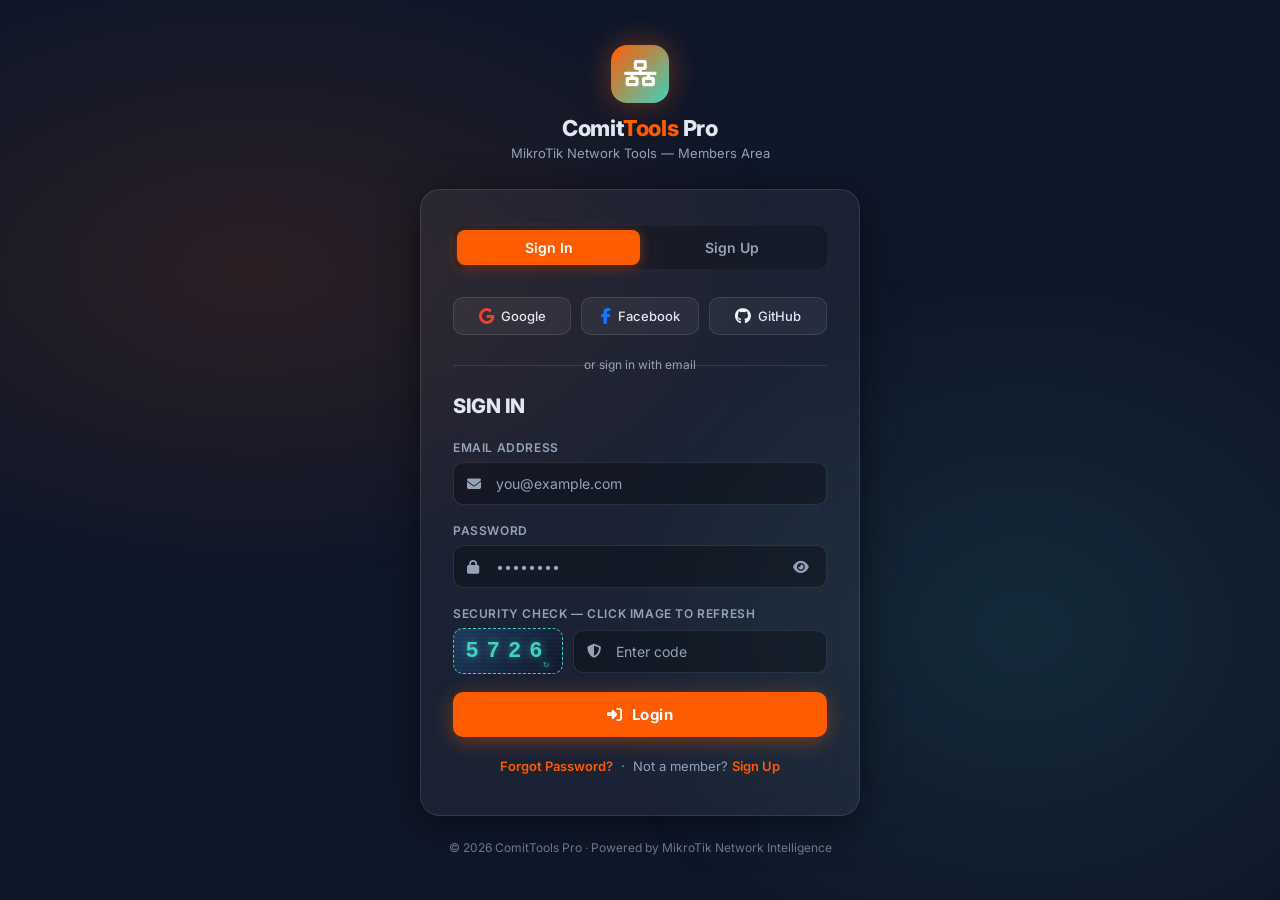
<file: login/index.html>
<!DOCTYPE html>
<html lang="en">
<head>
  <meta charset="UTF-8" />
  <meta name="viewport" content="width=device-width, initial-scale=1.0" />
  <title>Login — ComitTools Pro</title>
  <link rel="preconnect" href="https://fonts.googleapis.com" />
  <link rel="preconnect" href="https://fonts.gstatic.com" crossorigin />
  <link href="https://fonts.googleapis.com/css2?family=Inter:wght@300;400;500;600;700;800&display=swap" rel="stylesheet" />
  <link rel="stylesheet" href="https://cdnjs.cloudflare.com/ajax/libs/font-awesome/6.5.1/css/all.min.css" />
  <script src="../assets/js/auth.js"></script>
  <script src="../assets/js/firebase-config.js"></script>
  <script src="../assets/js/firebase-auth.js"></script>

  <style>
    /* ── Reset & Base ─────────────────────── */
    *, *::before, *::after { box-sizing: border-box; margin: 0; padding: 0; }
    :root {
      --bg:        #0f172a;
      --surface:   #1e293b;
      --glass:     rgba(255,255,255,0.05);
      --border:    rgba(255,255,255,0.10);
      --orange:    #ff5c00;
      --orange-h:  #ff7a30;
      --teal:      #3fd3c0;
      --text:      #e2e8f0;
      --muted:     #94a3b8;
      --error:     #f87171;
      --success:   #4ade80;
      --radius:    14px;
      --shadow:    0 8px 40px rgba(0,0,0,0.55);
    }
    html, body {
      height: 100%;
      background: var(--bg);
      font-family: 'Inter', sans-serif;
      color: var(--text);
      overflow-x: hidden;
    }

    /* ── Animated background ─────────────── */
    body::before {
      content: '';
      position: fixed; inset: 0; z-index: 0;
      background:
        radial-gradient(ellipse 60% 50% at 20% 30%, rgba(255,92,0,0.12) 0%, transparent 70%),
        radial-gradient(ellipse 50% 60% at 80% 70%, rgba(63,211,192,0.10) 0%, transparent 70%);
      pointer-events: none;
    }

    /* ── Layout ──────────────────────────── */
    .page-wrapper {
      position: relative; z-index: 1;
      min-height: 100vh;
      display: flex;
      flex-direction: column;
      align-items: center;
      justify-content: center;
      padding: 40px 16px;
    }

    /* ── Logo / Brand ────────────────────── */
    .brand {
      text-align: center;
      margin-bottom: 28px;
    }
    .brand-logo {
      width: 58px; height: 58px;
      background: linear-gradient(135deg, var(--orange), var(--teal));
      border-radius: 16px;
      display: inline-flex; align-items: center; justify-content: center;
      font-size: 26px; color: #fff; margin-bottom: 12px;
      box-shadow: 0 0 28px rgba(255,92,0,0.40);
    }
    .brand h1 { font-size: 22px; font-weight: 800; letter-spacing: -0.4px; }
    .brand h1 span { color: var(--orange); }
    .brand p  { font-size: 13px; color: var(--muted); margin-top: 4px; }

    /* ── Card ────────────────────────────── */
    .card {
      width: 100%; max-width: 440px;
      background: var(--glass);
      backdrop-filter: blur(20px);
      -webkit-backdrop-filter: blur(20px);
      border: 1px solid var(--border);
      border-radius: 20px;
      padding: 36px 32px;
      box-shadow: var(--shadow);
    }

    /* ── Tabs ────────────────────────────── */
    .tabs {
      display: flex; gap: 0;
      background: rgba(0,0,0,0.25);
      border-radius: 10px;
      padding: 4px;
      margin-bottom: 28px;
    }
    .tab-btn {
      flex: 1; padding: 9px 0;
      background: none; border: none;
      border-radius: 8px;
      font-family: 'Inter', sans-serif;
      font-size: 14px; font-weight: 600;
      color: var(--muted);
      cursor: pointer;
      transition: background .2s, color .2s;
    }
    .tab-btn.active {
      background: var(--orange);
      color: #fff;
      box-shadow: 0 2px 12px rgba(255,92,0,0.40);
    }

    /* ── Social buttons ──────────────────── */
    .social-row {
      display: flex; gap: 10px;
      margin-bottom: 22px;
    }
    .social-btn {
      flex: 1; display: flex; align-items: center; justify-content: center; gap: 7px;
      padding: 10px 0;
      border: 1px solid var(--border);
      border-radius: 10px;
      background: var(--glass);
      color: var(--text);
      font-family: 'Inter', sans-serif;
      font-size: 13px; font-weight: 500;
      cursor: pointer;
      transition: border-color .2s, background .2s, transform .15s;
    }
    .social-btn:hover { border-color: var(--orange); background: rgba(255,92,0,0.08); transform: translateY(-1px); }
    .social-btn .fab { font-size: 16px; }
    .social-btn.google  .fab { color: #ea4335; }
    .social-btn.facebook .fab { color: #1877f2; }
    .social-btn.github   .fab { color: #f0f6fc; }

    /* ── Divider ─────────────────────────── */
    .divider {
      position: relative; text-align: center;
      margin-bottom: 22px;
      color: var(--muted); font-size: 12px;
    }
    .divider::before, .divider::after {
      content: '';
      position: absolute; top: 50%;
      width: calc(50% - 28px); height: 1px;
      background: var(--border);
    }
    .divider::before { left: 0; }
    .divider::after  { right: 0; }

    /* ── Section heading ─────────────────── */
    .section-title {
      font-size: 20px; font-weight: 800;
      margin-bottom: 22px;
      letter-spacing: -0.3px;
    }

    /* ── Form elements ───────────────────── */
    .form-group { margin-bottom: 18px; }
    .form-group label {
      display: block;
      font-size: 12px; font-weight: 600;
      color: var(--muted);
      margin-bottom: 7px;
      text-transform: uppercase; letter-spacing: 0.6px;
    }
    .input-wrap {
      position: relative; display: flex; align-items: center;
    }
    .input-wrap .input-icon {
      position: absolute; left: 14px;
      color: var(--muted); font-size: 14px;
      pointer-events: none;
    }
    .input-wrap input {
      width: 100%;
      padding: 12px 14px 12px 42px;
      background: rgba(0,0,0,0.30);
      border: 1px solid var(--border);
      border-radius: 10px;
      color: var(--text);
      font-family: 'Inter', sans-serif;
      font-size: 14px;
      transition: border-color .2s, box-shadow .2s;
      outline: none;
    }
    .input-wrap input:focus {
      border-color: var(--orange);
      box-shadow: 0 0 0 3px rgba(255,92,0,0.18);
    }
    .input-wrap input::placeholder { color: var(--muted); }
    .toggle-pw {
      position: absolute; right: 14px;
      background: none; border: none;
      color: var(--muted); cursor: pointer;
      font-size: 14px; padding: 4px;
      transition: color .2s;
    }
    .toggle-pw:hover { color: var(--orange); }

    /* ── Captcha ─────────────────────────── */
    .captcha-row {
      display: flex; gap: 10px; align-items: center;
    }
    .captcha-box {
      min-width: 110px; height: 46px;
      background: linear-gradient(135deg, #1e3a5f, #0f172a);
      border: 1px dashed var(--teal);
      border-radius: 10px;
      display: flex; align-items: center; justify-content: center;
      font-family: 'Courier New', monospace;
      font-size: 22px; font-weight: 700;
      letter-spacing: 8px;
      color: var(--teal);
      text-shadow: 0 0 8px rgba(63,211,192,0.6);
      user-select: none;
      cursor: pointer;
      position: relative; overflow: hidden;
      flex-shrink: 0;
    }
    .captcha-box::after {
      content: '↻';
      position: absolute; bottom: 3px; right: 5px;
      font-size: 10px; color: rgba(63,211,192,0.5);
    }
    .captcha-noise {
      position: absolute; inset: 0;
      background-image: repeating-linear-gradient(
        0deg, transparent, transparent 2px, rgba(255,255,255,0.02) 2px, rgba(255,255,255,0.02) 4px
      );
    }
    .captcha-row .input-wrap { flex: 1; }

    /* ── Primary button ──────────────────── */
    .btn-primary {
      width: 100%; padding: 13px;
      background: var(--orange);
      border: none; border-radius: 10px;
      color: #fff;
      font-family: 'Inter', sans-serif;
      font-size: 15px; font-weight: 700;
      cursor: pointer;
      letter-spacing: 0.5px;
      transition: background .2s, transform .15s, box-shadow .2s;
      box-shadow: 0 4px 20px rgba(255,92,0,0.40);
      margin-bottom: 18px;
    }
    .btn-primary:hover  { background: var(--orange-h); transform: translateY(-1px); box-shadow: 0 6px 28px rgba(255,92,0,0.50); }
    .btn-primary:active { transform: translateY(0); }

    /* ── Footer links ────────────────────── */
    .form-footer {
      text-align: center; font-size: 13px; color: var(--muted);
      line-height: 1.8;
    }
    .form-footer a, .link-btn {
      color: var(--orange);
      text-decoration: none;
      font-weight: 600;
      background: none; border: none;
      font-family: 'Inter', sans-serif;
      font-size: inherit;
      cursor: pointer;
      transition: color .2s;
    }
    .form-footer a:hover, .link-btn:hover { color: var(--orange-h); text-decoration: underline; }

    /* ── Alert ───────────────────────────── */
    .alert {
      padding: 11px 14px; border-radius: 10px;
      font-size: 13px; font-weight: 500;
      margin-bottom: 18px; display: none;
    }
    .alert.error   { background: rgba(248,113,113,0.15); border: 1px solid rgba(248,113,113,0.30); color: var(--error); }
    .alert.success { background: rgba(74,222,128,0.12); border: 1px solid rgba(74,222,128,0.30); color: var(--success); }
    .alert.show    { display: flex; align-items: center; gap: 9px; }

    /* ── Panels ──────────────────────────── */
    .panel { display: none; }
    .panel.active { display: block; }

    /* ── Forgot password ─────────────────── */
    .back-link {
      display: inline-flex; align-items: center; gap: 6px;
      font-size: 13px; color: var(--muted);
      background: none; border: none;
      font-family: 'Inter', sans-serif;
      cursor: pointer; margin-bottom: 20px;
      transition: color .2s;
    }
    .back-link:hover { color: var(--orange); }

    /* ── Password strength ───────────────── */
    .pw-strength { margin-top: 6px; }
    .pw-bar {
      height: 3px; border-radius: 2px;
      background: var(--border);
      margin-bottom: 4px; overflow: hidden;
    }
    .pw-bar-fill { height: 100%; width: 0; border-radius: 2px; transition: width .3s, background .3s; }
    .pw-label { font-size: 11px; color: var(--muted); }

    /* ── Footer tag ──────────────────────── */
    .page-footer {
      margin-top: 24px;
      font-size: 12px; color: var(--muted);
      text-align: center; opacity: 0.7;
    }

    /* ── Google Chooser Modal ─────────────────── */
    .g-modal-overlay {
      position: fixed; inset: 0; z-index: 200;
      background: rgba(0,0,0,0.82);
      backdrop-filter: blur(10px);
      -webkit-backdrop-filter: blur(10px);
      display: none; align-items: center; justify-content: center; padding: 16px;
    }
    .g-modal-overlay.open { display: flex; }
    .g-modal {
      background: #1e293b;
      border: 1px solid var(--border);
      border-radius: 20px;
      padding: 26px 24px;
      max-width: 440px; width: 100%;
      box-shadow: 0 20px 60px rgba(0,0,0,0.8);
      position: relative;
    }
    .g-account-item {
      display: flex; align-items: center; gap: 12px;
      padding: 12px 14px; border-radius: 12px;
      border: 1px solid rgba(255,255,255,0.08);
      background: rgba(255,255,255,0.02);
      cursor: pointer; transition: all .2s;
      margin-bottom: 10px; text-align: left; width: 100%;
      color: var(--text);
    }
    .g-account-item:hover {
      background: rgba(255,92,0,0.08);
      border-color: rgba(255,92,0,0.4);
      transform: translateY(-1px);
    }
    .g-avatar {
      width: 40px; height: 40px; border-radius: 50%;
      display: flex; align-items: center; justify-content: center;
      font-weight: 700; font-size: 16px; color: #fff; flex-shrink: 0;
    }
  </style>
</head>
<body>

<div class="page-wrapper">

  <!-- Brand -->
  <div class="brand">
    <div class="brand-logo"><i class="fas fa-network-wired"></i></div>
    <h1>Comit<span>Tools</span> Pro</h1>
    <p>MikroTik Network Tools — Members Area</p>
  </div>

  <!-- Card -->
  <div class="card">

    <!-- ══ LOGIN PANEL ══════════════════════════════ -->
    <div id="panel-login" class="panel active">

      <!-- Tabs -->
      <div class="tabs">
        <button class="tab-btn active" onclick="showTab('login')">Sign In</button>
        <button class="tab-btn"        onclick="showTab('register')">Sign Up</button>
      </div>

      <!-- Social -->
      <div class="social-row">
        <button class="social-btn google"   onclick="openSocialChooser('google')" type="button">
          <i class="fab fa-google"></i><span>Google</span>
        </button>
        <button class="social-btn facebook" onclick="openSocialChooser('facebook')" type="button">
          <i class="fab fa-facebook-f"></i><span>Facebook</span>
        </button>
        <button class="social-btn github"   onclick="openSocialChooser('github')" type="button">
          <i class="fab fa-github"></i><span>GitHub</span>
        </button>
      </div>

      <div class="divider">or sign in with email</div>

      <div class="section-title">SIGN IN</div>

      <div id="login-alert" class="alert error"><i class="fas fa-circle-exclamation"></i><span></span></div>

      <form id="login-form" onsubmit="doLogin(event)">
        <!-- Email -->
        <div class="form-group">
          <label>Email Address</label>
          <div class="input-wrap">
            <i class="fas fa-envelope input-icon"></i>
            <input type="email" id="l-email" placeholder="you@example.com" autocomplete="email" required />
          </div>
        </div>
        <!-- Password -->
        <div class="form-group">
          <label>Password</label>
          <div class="input-wrap">
            <i class="fas fa-lock input-icon"></i>
            <input type="password" id="l-password" placeholder="••••••••" autocomplete="current-password" required />
            <button type="button" class="toggle-pw" onclick="togglePw('l-password', this)"><i class="fas fa-eye"></i></button>
          </div>
        </div>
        <!-- Captcha -->
        <div class="form-group">
          <label>Security Check — click image to refresh</label>
          <div class="captcha-row">
            <div class="captcha-box" id="captcha-display" onclick="refreshCaptcha('login')" title="Click to refresh">
              <div class="captcha-noise"></div>
              <span id="captcha-text-login"></span>
            </div>
            <div class="input-wrap">
              <i class="fas fa-shield-halved input-icon"></i>
              <input type="text" id="l-captcha" placeholder="Enter code" maxlength="4" autocomplete="off" required />
            </div>
          </div>
        </div>

        <button type="submit" class="btn-primary"><i class="fas fa-right-to-bracket"></i> &nbsp;Login</button>
      </form>

      <div class="form-footer">
        <button class="link-btn" onclick="showTab('forgot')">Forgot Password?</button>
        &nbsp;·&nbsp;
        Not a member? <button class="link-btn" onclick="showTab('register')">Sign Up</button>
      </div>
    </div><!-- /panel-login -->


    <!-- ══ REGISTER PANEL ═══════════════════════════ -->
    <div id="panel-register" class="panel">

      <div class="tabs">
        <button class="tab-btn"        onclick="showTab('login')">Sign In</button>
        <button class="tab-btn active" onclick="showTab('register')">Sign Up</button>
      </div>

      <!-- Social -->
      <div class="social-row">
        <button class="social-btn google"   onclick="openSocialChooser('google')" type="button">
          <i class="fab fa-google"></i><span>Google</span>
        </button>
        <button class="social-btn facebook" onclick="openSocialChooser('facebook')" type="button">
          <i class="fab fa-facebook-f"></i><span>Facebook</span>
        </button>
        <button class="social-btn github"   onclick="openSocialChooser('github')" type="button">
          <i class="fab fa-github"></i><span>GitHub</span>
        </button>
      </div>

      <div class="divider">or sign up with email</div>

      <div class="section-title">CREATE ACCOUNT</div>

      <div id="reg-alert" class="alert error"><i class="fas fa-circle-exclamation"></i><span></span></div>
      <div id="reg-success" class="alert success"><i class="fas fa-circle-check"></i><span></span></div>

      <form id="reg-form" onsubmit="doRegister(event)">
        <div class="form-group">
          <label>Full Name</label>
          <div class="input-wrap">
            <i class="fas fa-user input-icon"></i>
            <input type="text" id="r-name" placeholder="Your full name" autocomplete="name" required />
          </div>
        </div>
        <div class="form-group">
          <label>Email Address</label>
          <div class="input-wrap">
            <i class="fas fa-envelope input-icon"></i>
            <input type="email" id="r-email" placeholder="you@example.com" autocomplete="email" required />
          </div>
        </div>
        <div class="form-group">
          <label>WhatsApp Number</label>
          <div class="input-wrap">
            <i class="fab fa-whatsapp input-icon"></i>
            <input type="tel" id="r-whatsapp" placeholder="+62 812 3456 7890" autocomplete="tel" />
          </div>
        </div>
        <div class="form-group">
          <label>Password</label>
          <div class="input-wrap">
            <i class="fas fa-lock input-icon"></i>
            <input type="password" id="r-password" placeholder="Min. 6 characters" oninput="checkStrength(this)" autocomplete="new-password" required />
            <button type="button" class="toggle-pw" onclick="togglePw('r-password', this)"><i class="fas fa-eye"></i></button>
          </div>
          <div class="pw-strength">
            <div class="pw-bar"><div class="pw-bar-fill" id="pw-bar-fill"></div></div>
            <div class="pw-label" id="pw-label"></div>
          </div>
        </div>
        <div class="form-group">
          <label>Confirm Password</label>
          <div class="input-wrap">
            <i class="fas fa-lock input-icon"></i>
            <input type="password" id="r-confirm" placeholder="Repeat password" autocomplete="new-password" required />
            <button type="button" class="toggle-pw" onclick="togglePw('r-confirm', this)"><i class="fas fa-eye"></i></button>
          </div>
        </div>
        <!-- Captcha -->
        <div class="form-group">
          <label>Security Check — click image to refresh</label>
          <div class="captcha-row">
            <div class="captcha-box" id="captcha-display-r" onclick="refreshCaptcha('reg')" title="Click to refresh">
              <div class="captcha-noise"></div>
              <span id="captcha-text-reg"></span>
            </div>
            <div class="input-wrap">
              <i class="fas fa-shield-halved input-icon"></i>
              <input type="text" id="r-captcha" placeholder="Enter code" maxlength="4" autocomplete="off" required />
            </div>
          </div>
        </div>

        <button type="submit" class="btn-primary"><i class="fas fa-user-plus"></i> &nbsp;Create Account</button>
      </form>

      <div class="form-footer">
        Already have an account? <button class="link-btn" onclick="showTab('login')">Sign In</button>
      </div>
    </div><!-- /panel-register -->


    <!-- ══ FORGOT PASSWORD PANEL ════════════════════ -->
    <div id="panel-forgot" class="panel">

      <button class="back-link" onclick="showTab('login')"><i class="fas fa-arrow-left"></i> Back to Sign In</button>

      <div class="section-title">RESET PASSWORD</div>

      <div id="fp-alert"   class="alert error"><i class="fas fa-circle-exclamation"></i><span></span></div>
      <div id="fp-success" class="alert success"><i class="fas fa-circle-check"></i><span></span></div>

      <p style="font-size:13px;color:var(--muted);margin-bottom:20px;line-height:1.6;">
        Enter your registered email address. A password reset link will be simulated (check the success message for a demo token).
      </p>

      <form id="fp-form" onsubmit="doForgot(event)">
        <div class="form-group">
          <label>Email Address</label>
          <div class="input-wrap">
            <i class="fas fa-envelope input-icon"></i>
            <input type="email" id="fp-email" placeholder="you@example.com" autocomplete="email" required />
          </div>
        </div>
        <div class="form-group">
          <label>New Password</label>
          <div class="input-wrap">
            <i class="fas fa-lock input-icon"></i>
            <input type="password" id="fp-newpw" placeholder="New password (min. 6 chars)" autocomplete="new-password" required />
            <button type="button" class="toggle-pw" onclick="togglePw('fp-newpw', this)"><i class="fas fa-eye"></i></button>
          </div>
        </div>
        <button type="submit" class="btn-primary"><i class="fas fa-key"></i> &nbsp;Reset Password</button>
      </form>
    </div><!-- /panel-forgot -->

  </div><!-- /card -->

  <!-- ── Social Account Chooser Modal ─────── -->
  <div class="g-modal-overlay" id="social-chooser-modal">
    <div class="g-modal" id="social-modal-content">
      <!-- Content injected by JS -->
    </div>
  </div>

  <div class="page-footer">© 2026 ComitTools Pro · Powered by MikroTik Network Intelligence</div>

</div><!-- /page-wrapper -->

<script>
  /* ── Social Chooser handlers ─────────── */
  let currentProvider = 'google';

  function openSocialChooser(provider) {
    currentProvider = provider;

    // ── REAL OAuth via Firebase (jika sudah dikonfigurasi) ──────────
    if (window.FIREBASE_CONFIGURED) {
      const overlay = document.getElementById('social-chooser-modal');
      const modal   = document.getElementById('social-modal-content');
      // Tampilkan loading sementara Firebase popup terbuka
      modal.innerHTML = `
        <div style="text-align:center;padding:40px 20px;">
          <div style="font-size:28px;margin-bottom:12px;">${provider === 'google' ? '🔵' : provider === 'github' ? '🐙' : '🔷'}</div>
          <div style="font-size:15px;font-weight:700;color:#fff;margin-bottom:8px;">
            Membuka popup ${provider.charAt(0).toUpperCase()+provider.slice(1)}…
          </div>
          <div style="font-size:12px;color:var(--muted);margin-bottom:20px;">
            Izinkan popup dari browser Anda jika diminta
          </div>
          <div style="color:var(--orange);"><i class="fas fa-spinner fa-spin fa-2x"></i></div>
        </div>
      `;
      overlay.classList.add('open');

      const onSuccess = (data) => {
        overlay.classList.remove('open');
        const redirectTarget = new URLSearchParams(window.location.search).get('redirect') || 'profile.html';
        window.location.href = redirectTarget;
      };
      const onError = (msg, code) => {
        showAlert('login-alert', '❌ ' + msg);
        showFallbackModal(provider, msg);
      };

      if (provider === 'google') {
        window.firebaseGoogleLogin(onSuccess, onError);
      } else if (provider === 'github') {
        window.firebaseGitHubLogin(onSuccess, onError);
      } else {
        showFallbackModal(provider, 'Login ' + provider + ' belum didukung via Firebase. Pilih akun langsung di bawah:');
      }
      return;
    }

    showFallbackModal(provider);
  }

  function showFallbackModal(provider, notice) {
    currentProvider = provider;
    const overlay = document.getElementById('social-chooser-modal');
    const modal   = document.getElementById('social-modal-content');
    
    let title = provider === 'google' ? 'Pilih Akun Google' : (provider === 'github' ? 'Pilih Akun GitHub' : 'Pilih Akun Facebook');
    let icon = provider === 'google' ? '<i class="fab fa-google" style="color:#ea4335;font-size:22px;"></i>' : 
               (provider === 'github' ? '<i class="fab fa-github" style="color:#f0f6fc;font-size:22px;"></i>' : '<i class="fab fa-facebook" style="color:#1877f2;font-size:22px;"></i>');
    let btnText = provider === 'google' ? 'GUNAKAN AKUN GOOGLE LAIN:' : (provider === 'github' ? 'GUNAKAN AKUN GITHUB LAIN:' : 'GUNAKAN AKUN FACEBOOK LAIN:');

    let noticeHtml = '';
    if (notice) {
      noticeHtml = `
        <div style="background:rgba(255,92,0,0.12);border:1px solid rgba(255,92,0,0.35);border-radius:8px;padding:10px 12px;margin-bottom:12px;font-size:11px;color:#fca5a5;line-height:1.45;">
          <div style="font-weight:700;margin-bottom:4px;color:#ff8c42;display:flex;align-items:center;gap:6px;">
            <i class="fas fa-info-circle"></i> Info Autentikasi
          </div>
          <div>${notice.replace(/\n/g, '<br>')}</div>
          <div style="margin-top:6px;color:#cbd5e1;font-weight:600;">👉 Anda tetap bisa memilih akun langsung di bawah ini:</div>
        </div>
      `;
    }
    
    modal.innerHTML = `
      <div style="display:flex;align-items:center;justify-content:space-between;margin-bottom:14px;border-bottom:1px solid var(--border);padding-bottom:12px;">
        <div style="display:flex;align-items:center;gap:10px;">
          ${icon}
          <div>
            <h3 style="font-size:16px;font-weight:800;margin:0;">${title}</h3>
            <div style="font-size:11px;color:var(--muted)">Lanjutkan ke ComitTools Pro</div>
          </div>
        </div>
        <button type="button" onclick="closeSocialChooser()" style="background:none;border:none;color:var(--muted);font-size:18px;cursor:pointer;"><i class="fas fa-xmark"></i></button>
      </div>

      ${noticeHtml}

      <!-- Account 1: Owner -->
      <button type="button" class="g-account-item" onclick="selectSocialAccount('acm2lp21@gmail.com', 'Baharuddin / ACIL (Owner)', 'https://unavatar.io/acm2lp21@gmail.com?fallback=https://ui-avatars.com/api/?name=Baharuddin&background=ff5c00&color=fff', this)">
        <div class="g-avatar" style="background:linear-gradient(135deg,#ff5c00,#e11d48);">
          <img src="https://unavatar.io/acm2lp21@gmail.com?fallback=https://ui-avatars.com/api/?name=Baharuddin&background=ff5c00&color=fff" style="width:100%;height:100%;border-radius:50%;object-fit:cover;" onerror="this.style.display='none'">
        </div>
        <div style="flex:1;text-align:left;">
          <div style="font-size:14px;font-weight:700;color:#fff;display:flex;align-items:center;gap:6px">
            Baharuddin / ACIL
            <span style="font-size:10px;background:rgba(255,92,0,0.2);color:#ff5c00;padding:1px 6px;border-radius:10px;font-weight:800;">OWNER</span>
          </div>
          <div style="font-size:12px;color:var(--muted)">acm2lp21@gmail.com</div>
        </div>
        <i class="fas fa-chevron-right" style="color:var(--muted);font-size:12px;"></i>
      </button>

      <!-- Account 2: Admin ComitTools -->
      <button type="button" class="g-account-item" onclick="selectSocialAccount('admin@comit.id', 'Admin ComitTools', 'https://ui-avatars.com/api/?name=Admin+Comit&background=38bdf8&color=fff', this)">
        <div class="g-avatar" style="background:linear-gradient(135deg,#38bdf8,#0ea5e9);">
          <img src="https://ui-avatars.com/api/?name=Admin+Comit&background=38bdf8&color=fff" style="width:100%;height:100%;border-radius:50%;object-fit:cover;">
        </div>
        <div style="flex:1;text-align:left;">
          <div style="font-size:14px;font-weight:700;color:#fff;display:flex;align-items:center;gap:6px">
            Admin ComitTools
            <span style="font-size:10px;background:rgba(56,189,248,0.2);color:#38bdf8;padding:1px 6px;border-radius:10px;font-weight:800;">PRO</span>
          </div>
          <div style="font-size:12px;color:var(--muted)">admin@comit.id</div>
        </div>
        <i class="fas fa-chevron-right" style="color:var(--muted);font-size:12px;"></i>
      </button>

      <!-- Custom Account -->
      <div style="margin-top:14px;padding-top:12px;border-top:1px solid var(--border);">
        <div style="font-size:11px;color:var(--muted);margin-bottom:8px;font-weight:600;text-transform:uppercase;">${btnText}</div>
        <form onsubmit="submitCustomSocial(event)" style="display:flex;gap:6px;">
          <input type="email" id="s-custom-email" placeholder="nama@gmail.com" style="flex:1;padding:8px 12px;border-radius:8px;border:1px solid var(--border);background:rgba(0,0,0,0.3);color:#fff;font-size:12px;" required>
          <button type="submit" id="s-custom-btn" style="padding:8px 14px;font-size:12px;border-radius:8px;background:var(--orange);color:#fff;border:none;cursor:pointer;font-weight:600;">Pilih</button>
        </form>
      </div>
    `;
    overlay.classList.add('open');
  }

  function closeSocialChooser() {
    document.getElementById('social-chooser-modal').classList.remove('open');
  }

  function selectSocialAccount(email, name, avatar, btnElement) {
    if (btnElement) {
      btnElement.innerHTML = '<div style="text-align:center;width:100%;color:var(--orange);"><i class="fas fa-spinner fa-spin"></i> Memverifikasi persetujuan OAuth...</div>';
      btnElement.style.pointerEvents = 'none';
    }
    
    // Simulate real OAuth latency and consent
    setTimeout(() => {
      const res = Auth.socialLogin(currentProvider, { email, name, avatar });
      if (res.ok) {
        const redirectTarget = new URLSearchParams(window.location.search).get('redirect') || 'profile.html';
        window.location.href = redirectTarget;
      } else {
        showAlert('login-alert', res.error);
        closeSocialChooser();
      }
    }, 1200);
  }

  function submitCustomSocial(e) {
    e.preventDefault();
    const email = document.getElementById('s-custom-email').value.trim();
    if (!email || !email.includes('@')) return;
    const name = email.split('@')[0];
    const btn = document.getElementById('s-custom-btn');
    btn.innerHTML = '<i class="fas fa-spinner fa-spin"></i>';
    btn.disabled = true;
    const avatarUrl = 'https://unavatar.io/' + email + '?fallback=https://ui-avatars.com/api/?name=' + encodeURIComponent(name) + '&background=random';
    selectSocialAccount(email, name, avatarUrl, null);
  }
  /* ── Captcha state ───────────────────── */
  const captchaCodes = { login: "", reg: "" };

  function genCode() {
    return String(Math.floor(1000 + Math.random() * 9000));
  }

  function refreshCaptcha(which) {
    const code = genCode();
    captchaCodes[which] = code;
    const id = which === 'login' ? 'captcha-text-login' : 'captcha-text-reg';
    document.getElementById(id).textContent = code;
    const inputId = which === 'login' ? 'l-captcha' : 'r-captcha';
    document.getElementById(inputId).value = "";
  }

  /* ── Tab switching ───────────────────── */
  function showTab(tab) {
    ['login','register','forgot'].forEach(p => {
      document.getElementById('panel-' + p).classList.remove('active');
    });
    document.getElementById('panel-' + tab).classList.add('active');
    clearAlerts();
    if (tab === 'login')    refreshCaptcha('login');
    if (tab === 'register') refreshCaptcha('reg');
  }

  function clearAlerts() {
    document.querySelectorAll('.alert').forEach(el => el.classList.remove('show'));
  }

  function showAlert(id, msg, type='error') {
    const el = document.getElementById(id);
    el.className = 'alert ' + type + ' show';
    el.querySelector('span').textContent = msg;
  }

  /* ── Password visibility ─────────────── */
  function togglePw(inputId, btn) {
    const inp = document.getElementById(inputId);
    const icon = btn.querySelector('i');
    if (inp.type === 'password') {
      inp.type = 'text';
      icon.className = 'fas fa-eye-slash';
    } else {
      inp.type = 'password';
      icon.className = 'fas fa-eye';
    }
  }

  /* ── Password strength ───────────────── */
  function checkStrength(inp) {
    const val  = inp.value;
    const fill = document.getElementById('pw-bar-fill');
    const lbl  = document.getElementById('pw-label');
    let score  = 0;
    if (val.length >= 6)  score++;
    if (val.length >= 10) score++;
    if (/[A-Z]/.test(val)) score++;
    if (/[0-9]/.test(val)) score++;
    if (/[^A-Za-z0-9]/.test(val)) score++;
    const levels = [
      { w:'0%',   c:'transparent', t:'' },
      { w:'20%',  c:'#ef4444',     t:'Very Weak' },
      { w:'40%',  c:'#f97316',     t:'Weak' },
      { w:'60%',  c:'#eab308',     t:'Fair' },
      { w:'80%',  c:'#22c55e',     t:'Strong' },
      { w:'100%', c:'#10b981',     t:'Very Strong' },
    ];
    const lvl = levels[Math.min(score, 5)];
    fill.style.width      = lvl.w;
    fill.style.background = lvl.c;
    lbl.textContent       = lvl.t;
    lbl.style.color       = lvl.c;
  }

  /* ── Social Login ────────────────────── */
  // function removed as it is now handled by selectSocialAccount

  /* ── Login ───────────────────────────── */
  function doLogin(e) {
    e.preventDefault();
    clearAlerts();
    const email    = document.getElementById('l-email').value.trim();
    const password = document.getElementById('l-password').value;
    const captcha  = document.getElementById('l-captcha').value.trim();

    if (captcha !== captchaCodes.login) {
      showAlert('login-alert', 'Captcha code is incorrect. Please try again.');
      refreshCaptcha('login');
      return;
    }

    const res = Auth.login(email, password);
    if (res.ok) {
      const redirectTarget = new URLSearchParams(window.location.search).get('redirect') || 'profile.html';
      window.location.href = redirectTarget;
    } else {
      showAlert('login-alert', res.error);
      refreshCaptcha('login');
    }
  }

  /* ── Register ────────────────────────── */
  function doRegister(e) {
    e.preventDefault();
    clearAlerts();
    const name     = document.getElementById('r-name').value.trim();
    const email    = document.getElementById('r-email').value.trim();
    const whatsapp = document.getElementById('r-whatsapp').value.trim();
    const password = document.getElementById('r-password').value;
    const confirm  = document.getElementById('r-confirm').value;
    const captcha  = document.getElementById('r-captcha').value.trim();

    if (password !== confirm) { showAlert('reg-alert', 'Passwords do not match.'); return; }
    if (captcha !== captchaCodes.reg) {
      showAlert('reg-alert', 'Captcha code is incorrect. Please try again.');
      refreshCaptcha('reg');
      return;
    }

    const res = Auth.register({ name, email, password, whatsapp });
    if (res.ok) {
      const redirectTarget = new URLSearchParams(window.location.search).get('redirect') || 'profile.html';
      showAlert('reg-success', `Welcome, ${res.user.name}! Account created. Redirecting…`, 'success');
      setTimeout(() => { window.location.href = redirectTarget; }, 1200);
    } else {
      showAlert('reg-alert', res.error);
      refreshCaptcha('reg');
    }
  }

  /* ── Forgot Password (simulated) ─────── */
  function doForgot(e) {
    e.preventDefault();
    clearAlerts();
    const email = document.getElementById('fp-email').value.trim().toLowerCase();
    const newpw = document.getElementById('fp-newpw').value;

    const res = Auth.resetPassword(email, newpw);
    if (res.ok) {
      showAlert('fp-success', '✅ Password berhasil diperbarui! Silakan masuk dengan password baru Anda.', 'success');
      document.getElementById('fp-form').reset();
      const loginEmailInput = document.getElementById('l-email');
      if (loginEmailInput) loginEmailInput.value = email;
      setTimeout(() => {
        showTab('login');
        showAlert('login-alert', 'Password telah diubah. Silakan login.', 'success');
      }, 1500);
    } else {
      showAlert('fp-alert', '❌ ' + res.error);
    }
  }

  /* ── Init ────────────────────────────── */
  (function init() {
    refreshCaptcha('login');
    refreshCaptcha('reg');

    // Redirect if already logged in
    if (Auth.isLoggedIn()) {
      const redirectUrl = new URLSearchParams(window.location.search).get('redirect') || 'profile.html';
      window.location.href = redirectUrl;
      return;
    }

    if (window.location.hash === '#register') {
      showTab('register');
    }

    const params = new URLSearchParams(window.location.search);
    const prov = params.get('provider');
    if (prov) {
      openSocialChooser(prov);
    }
  })();
</script>

</body>
</html>
</file>
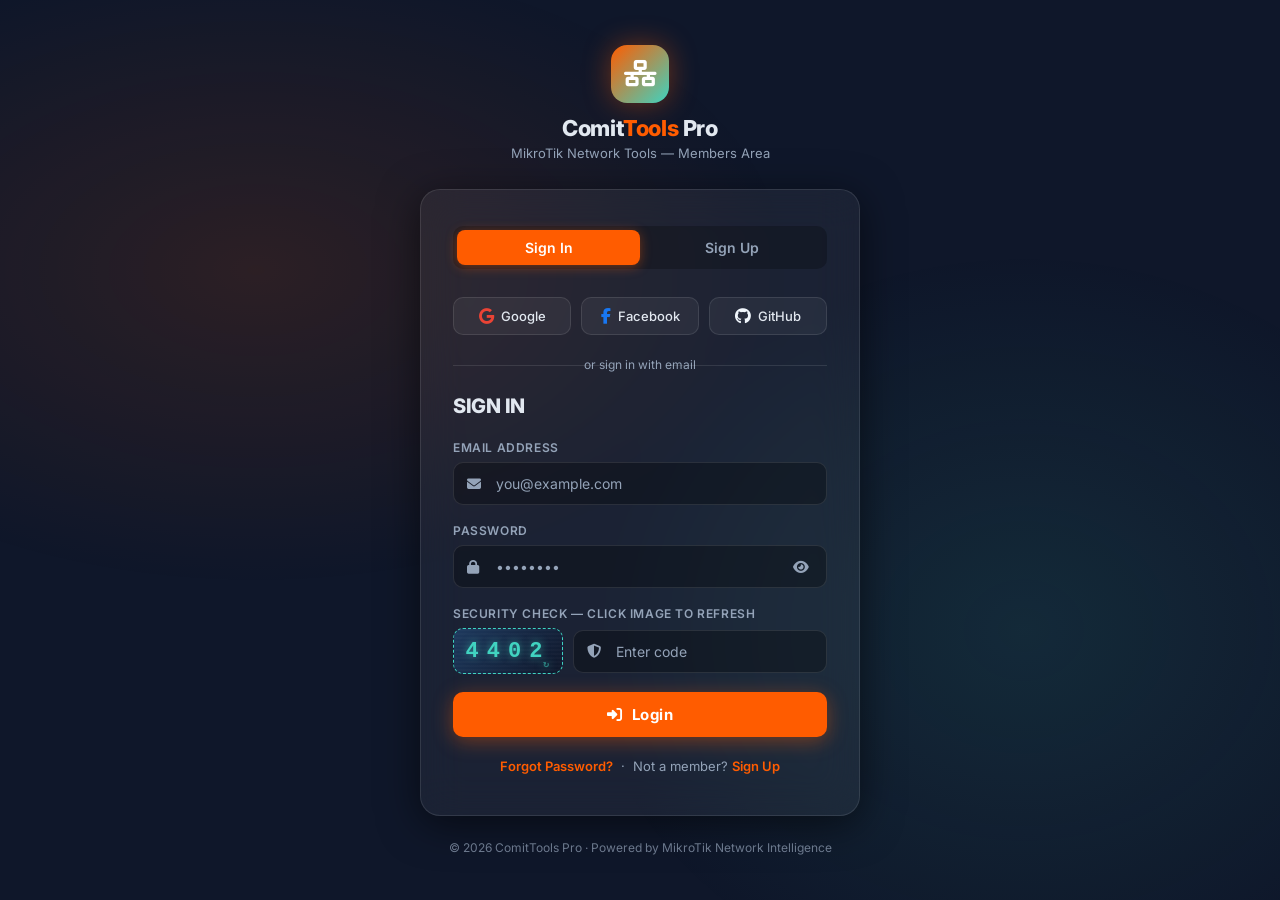
<file: login/profile.html>
<!DOCTYPE html>
<html lang="en">

<head>
  <meta charset="UTF-8" />
  <meta name="viewport" content="width=device-width, initial-scale=1.0" />
  <title>My Profile — ComitTools Pro</title>
  <link rel="preconnect" href="https://fonts.googleapis.com" />
  <link rel="preconnect" href="https://fonts.gstatic.com" crossorigin />
  <link href="https://fonts.googleapis.com/css2?family=Inter:wght@300;400;500;600;700;800&display=swap"
    rel="stylesheet" />
  <link rel="stylesheet" href="https://cdnjs.cloudflare.com/ajax/libs/font-awesome/6.5.1/css/all.min.css" />
  <script src="../assets/js/auth.js"></script>
  <script src="../assets/js/firebase-config.js"></script>
  <script src="../assets/js/firebase-auth.js"></script>

  <style>
    *,
    *::before,
    *::after {
      box-sizing: border-box;
      margin: 0;
      padding: 0;
    }

    :root {
      --bg: #0f172a;
      --surface: #1e293b;
      --glass: rgba(255, 255, 255, 0.05);
      --border: rgba(255, 255, 255, 0.10);
      --orange: #ff5c00;
      --orange-h: #ff7a30;
      --teal: #3fd3c0;
      --red: #ef4444;
      --text: #e2e8f0;
      --muted: #94a3b8;
      --error: #f87171;
      --success: #4ade80;
      --radius: 14px;
      --shadow: 0 8px 40px rgba(0, 0, 0, 0.55);
    }

    html,
    body {
      min-height: 100%;
      background: var(--bg);
      font-family: 'Inter', sans-serif;
      color: var(--text);
    }

    body::before {
      content: '';
      position: fixed;
      inset: 0;
      z-index: 0;
      pointer-events: none;
      background:
        radial-gradient(ellipse 60% 50% at 15% 20%, rgba(255, 92, 0, 0.10) 0%, transparent 70%),
        radial-gradient(ellipse 50% 60% at 85% 80%, rgba(63, 211, 192, 0.08) 0%, transparent 70%);
    }

    /* ── Header ──────────────────────────── */
    header {
      position: sticky;
      top: 0;
      z-index: 100;
      backdrop-filter: blur(18px);
      -webkit-backdrop-filter: blur(18px);
      background: rgba(15, 23, 42, 0.80);
      border-bottom: 1px solid var(--border);
      padding: 0 24px;
      height: 64px;
      display: flex;
      align-items: center;
      justify-content: space-between;
    }

    .header-brand {
      display: flex;
      align-items: center;
      gap: 10px;
      text-decoration: none;
      color: var(--text);
    }

    .header-logo {
      width: 36px;
      height: 36px;
      background: linear-gradient(135deg, var(--orange), var(--teal));
      border-radius: 9px;
      display: flex;
      align-items: center;
      justify-content: center;
      font-size: 15px;
      color: #fff;
    }

    .header-brand span {
      font-size: 16px;
      font-weight: 800;
    }

    .header-brand span em {
      color: var(--orange);
      font-style: normal;
    }

    .header-right {
      display: flex;
      align-items: center;
      gap: 14px;
    }

    .header-user {
      display: flex;
      align-items: center;
      gap: 9px;
      font-size: 13px;
      color: var(--muted);
    }

    .header-user strong {
      color: var(--text);
      font-weight: 600;
    }

    .avatar-circle {
      width: 34px;
      height: 34px;
      border-radius: 50%;
      background: linear-gradient(135deg, var(--orange), var(--teal));
      display: flex;
      align-items: center;
      justify-content: center;
      font-size: 13px;
      font-weight: 700;
      color: #fff;
      overflow: hidden;
      flex-shrink: 0;
    }

    .avatar-circle img {
      width: 100%;
      height: 100%;
      object-fit: cover;
      border-radius: 50%;
    }

    .verified-badge {
      color: var(--teal);
      font-size: 12px;
    }

    .settings-icon {
      color: var(--muted);
      font-size: 13px;
      cursor: pointer;
    }

    .btn-logout {
      display: flex;
      align-items: center;
      gap: 7px;
      padding: 7px 16px;
      background: var(--orange);
      border: none;
      border-radius: 8px;
      color: #fff;
      font-family: 'Inter', sans-serif;
      font-size: 13px;
      font-weight: 600;
      cursor: pointer;
      transition: background .2s, transform .15s;
    }

    .btn-logout:hover {
      background: var(--orange-h);
      transform: translateY(-1px);
    }

    /* ── Page layout ─────────────────────── */
    .page {
      position: relative;
      z-index: 1;
      max-width: 820px;
      margin: 0 auto;
      padding: 36px 20px 60px;
    }

    /* ── Card ────────────────────────────── */
    .card {
      background: var(--glass);
      backdrop-filter: blur(18px);
      -webkit-backdrop-filter: blur(18px);
      border: 1px solid var(--border);
      border-radius: 20px;
      padding: 32px 28px;
      box-shadow: var(--shadow);
      margin-bottom: 24px;
    }

    .card-title {
      font-size: 13px;
      font-weight: 700;
      letter-spacing: 1px;
      text-transform: uppercase;
      color: var(--muted);
      border-bottom: 1px solid var(--border);
      padding-bottom: 14px;
      margin-bottom: 22px;
      display: flex;
      align-items: center;
      gap: 8px;
    }

    .card-title i {
      color: var(--orange);
    }

    /* ── Profile header area ─────────────── */
    .profile-header {
      display: flex;
      align-items: center;
      gap: 22px;
      margin-bottom: 26px;
      flex-wrap: wrap;
    }

    .avatar-large {
      width: 88px;
      height: 88px;
      border-radius: 50%;
      background: linear-gradient(135deg, var(--orange), var(--teal));
      display: flex;
      align-items: center;
      justify-content: center;
      font-size: 34px;
      font-weight: 800;
      color: #fff;
      flex-shrink: 0;
      position: relative;
      overflow: hidden;
      border: 3px solid rgba(255, 92, 0, 0.40);
      box-shadow: 0 0 30px rgba(255, 92, 0, 0.30);
      cursor: pointer;
    }

    .avatar-large img {
      width: 100%;
      height: 100%;
      object-fit: cover;
      border-radius: 50%;
    }

    .avatar-large .avatar-overlay {
      position: absolute;
      inset: 0;
      background: rgba(0, 0, 0, 0.50);
      display: flex;
      align-items: center;
      justify-content: center;
      opacity: 0;
      transition: opacity .2s;
      font-size: 18px;
    }

    .avatar-large:hover .avatar-overlay {
      opacity: 1;
    }

    #avatar-upload {
      display: none;
    }

    .profile-info h2 {
      font-size: 22px;
      font-weight: 800;
      margin-bottom: 5px;
    }

    .profile-info .email-row {
      display: flex;
      align-items: center;
      gap: 8px;
      font-size: 14px;
      color: var(--muted);
      margin-bottom: 8px;
    }

    .badge {
      display: inline-flex;
      align-items: center;
      gap: 5px;
      padding: 3px 10px;
      border-radius: 20px;
      font-size: 11px;
      font-weight: 700;
      letter-spacing: 0.5px;
      text-transform: uppercase;
    }

    .badge-teal {
      background: rgba(63, 211, 192, 0.15);
      color: var(--teal);
      border: 1px solid rgba(63, 211, 192, 0.30);
    }

    .badge-orange {
      background: rgba(255, 92, 0, 0.15);
      color: var(--orange);
      border: 1px solid rgba(255, 92, 0, 0.30);
    }

    .badge-active {
      background: rgba(74, 222, 128, 0.12);
      color: #4ade80;
      border: 1px solid rgba(74, 222, 128, 0.30);
    }

    .badge-free {
      background: rgba(148, 163, 184, 0.12);
      color: var(--muted);
      border: 1px solid rgba(148, 163, 184, 0.20);
    }

    .badge-expired {
      background: rgba(248, 113, 113, 0.12);
      color: var(--error);
      border: 1px solid rgba(248, 113, 113, 0.30);
    }

    .provider-badge {
      font-size: 12px;
      margin-top: 6px;
    }

    /* ── Action buttons ──────────────────── */
    .action-bar {
      display: flex;
      gap: 10px;
      flex-wrap: wrap;
      margin-top: 20px;
    }

    .btn-action {
      display: inline-flex;
      align-items: center;
      gap: 7px;
      padding: 9px 18px;
      border-radius: 10px;
      font-family: 'Inter', sans-serif;
      font-size: 13px;
      font-weight: 600;
      cursor: pointer;
      border: 1px solid var(--border);
      background: var(--glass);
      color: var(--text);
      transition: all .2s;
    }

    .btn-action:hover {
      border-color: var(--orange);
      background: rgba(255, 92, 0, 0.10);
      transform: translateY(-1px);
    }

    .btn-action.danger {
      border-color: rgba(239, 68, 68, 0.30);
    }

    .btn-action.danger:hover {
      border-color: var(--red);
      background: rgba(239, 68, 68, 0.10);
      color: var(--error);
    }

    .btn-action.primary {
      background: var(--orange);
      border-color: var(--orange);
      color: #fff;
      box-shadow: 0 4px 18px rgba(255, 92, 0, 0.35);
    }

    .btn-action.primary:hover {
      background: var(--orange-h);
      border-color: var(--orange-h);
    }

    /* ── Info rows ───────────────────────── */
    .info-row {
      display: flex;
      align-items: center;
      gap: 12px;
      padding: 12px 0;
      border-bottom: 1px solid var(--border);
    }

    .info-row:last-child {
      border-bottom: none;
    }

    .info-row .label {
      width: 160px;
      font-size: 12px;
      color: var(--muted);
      font-weight: 600;
      text-transform: uppercase;
      letter-spacing: 0.5px;
      flex-shrink: 0;
    }

    .info-row .value {
      flex: 1;
      font-size: 14px;
      font-weight: 500;
    }

    /* ── Membership table ────────────────── */
    .mem-table {
      width: 100%;
      border-collapse: collapse;
      font-size: 13px;
    }

    .mem-table th {
      text-align: left;
      padding: 10px 14px;
      font-size: 11px;
      font-weight: 700;
      text-transform: uppercase;
      letter-spacing: 0.8px;
      color: var(--muted);
      border-bottom: 1px solid var(--border);
      white-space: nowrap;
    }

    .mem-table td {
      padding: 13px 14px;
      border-bottom: 1px solid var(--border);
      vertical-align: middle;
    }

    .mem-table tr:last-child td {
      border-bottom: none;
    }

    .remaining-pill {
      display: inline-block;
      padding: 4px 12px;
      border-radius: 20px;
      font-size: 12px;
      font-weight: 600;
      background: rgba(63, 211, 192, 0.12);
      color: var(--teal);
      border: 1px solid rgba(63, 211, 192, 0.25);
    }

    .remaining-pill.infinity {
      color: var(--orange);
      background: rgba(255, 92, 0, 0.12);
      border-color: rgba(255, 92, 0, 0.25);
    }

    .remaining-pill.expired {
      color: var(--error);
      background: rgba(248, 113, 113, 0.12);
      border-color: rgba(248, 113, 113, 0.25);
    }

    /* ── Show Payment button ─────────────── */
    .btn-show-payment {
      margin-top: 18px;
      padding: 11px 26px;
      background: var(--orange);
      border: none;
      border-radius: 10px;
      color: #fff;
      font-family: 'Inter', sans-serif;
      font-size: 14px;
      font-weight: 700;
      cursor: pointer;
      letter-spacing: 0.5px;
      box-shadow: 0 4px 20px rgba(255, 92, 0, 0.38);
      transition: background .2s, transform .15s;
      display: inline-flex;
      align-items: center;
      gap: 8px;
    }

    .btn-show-payment:hover {
      background: var(--orange-h);
      transform: translateY(-1px);
    }

    /* ── Technical Notes ─────────────────── */
    .tech-notes {
      background: rgba(0, 0, 0, 0.25);
      border: 1px solid var(--border);
      border-left: 3px solid var(--teal);
      border-radius: 10px;
      padding: 16px 18px;
    }

    .tech-notes h4 {
      font-size: 13px;
      color: var(--teal);
      margin-bottom: 10px;
      font-weight: 700;
      letter-spacing: 0.5px;
    }

    .tech-notes ul {
      list-style: none;
      font-size: 13px;
      color: var(--muted);
      line-height: 2;
    }

    .tech-notes ul li::before {
      content: "▸ ";
      color: var(--orange);
    }

    /* ── Edit / Change PW forms ──────────── */
    .collapsible {
      display: none;
      margin-top: 22px;
    }

    .collapsible.open {
      display: block;
    }

    .form-group {
      margin-bottom: 16px;
    }

    .form-group label {
      display: block;
      font-size: 12px;
      font-weight: 600;
      color: var(--muted);
      margin-bottom: 7px;
      text-transform: uppercase;
      letter-spacing: 0.5px;
    }

    .input-wrap {
      position: relative;
      display: flex;
      align-items: center;
    }

    .input-wrap .input-icon {
      position: absolute;
      left: 14px;
      color: var(--muted);
      font-size: 13px;
      pointer-events: none;
    }

    .input-wrap input {
      width: 100%;
      padding: 11px 14px 11px 40px;
      background: rgba(0, 0, 0, 0.30);
      border: 1px solid var(--border);
      border-radius: 10px;
      color: var(--text);
      font-family: 'Inter', sans-serif;
      font-size: 14px;
      outline: none;
      transition: border-color .2s, box-shadow .2s;
    }

    .input-wrap input:focus {
      border-color: var(--orange);
      box-shadow: 0 0 0 3px rgba(255, 92, 0, 0.18);
    }

    .input-wrap input::placeholder {
      color: var(--muted);
    }

    .toggle-pw {
      position: absolute;
      right: 12px;
      background: none;
      border: none;
      color: var(--muted);
      cursor: pointer;
      font-size: 13px;
      transition: color .2s;
    }

    .toggle-pw:hover {
      color: var(--orange);
    }

    .form-row {
      display: grid;
      grid-template-columns: 1fr 1fr;
      gap: 14px;
    }

    .btn-save {
      padding: 10px 24px;
      background: var(--orange);
      border: none;
      border-radius: 10px;
      color: #fff;
      font-family: 'Inter', sans-serif;
      font-size: 14px;
      font-weight: 700;
      cursor: pointer;
      box-shadow: 0 3px 14px rgba(255, 92, 0, 0.35);
      transition: background .2s, transform .15s;
    }

    .btn-save:hover {
      background: var(--orange-h);
      transform: translateY(-1px);
    }

    /* ── Alert ───────────────────────────── */
    .alert {
      padding: 10px 14px;
      border-radius: 10px;
      font-size: 13px;
      font-weight: 500;
      margin-bottom: 16px;
      display: none;
    }

    .alert.error {
      background: rgba(248, 113, 113, 0.15);
      border: 1px solid rgba(248, 113, 113, 0.30);
      color: var(--error);
    }

    .alert.success {
      background: rgba(74, 222, 128, 0.12);
      border: 1px solid rgba(74, 222, 128, 0.30);
      color: var(--success);
    }

    .alert.show {
      display: flex;
      align-items: center;
      gap: 9px;
    }

    /* ── Modal (payment / confirm delete) ── */
    .modal-overlay {
      position: fixed;
      inset: 0;
      z-index: 200;
      background: rgba(0, 0, 0, 0.85);
      backdrop-filter: blur(10px);
      -webkit-backdrop-filter: blur(10px);
      display: none;
      align-items: center;
      justify-content: center;
      padding: 16px;
      overflow-y: auto;
      -webkit-overflow-scrolling: touch;
    }

    .modal-overlay.open {
      display: flex;
    }

    .modal {
      background: #1e293b;
      border: 1px solid var(--border);
      border-radius: 20px;
      padding: 22px 20px;
      max-width: 650px;
      width: 100%;
      max-height: min(92vh, 850px);
      display: flex;
      flex-direction: column;
      box-shadow: 0 20px 60px rgba(0, 0, 0, 0.85);
      margin: auto;
      position: relative;
      overflow: hidden;
    }

    .modal-header {
      display: flex;
      align-items: center;
      justify-content: space-between;
      margin-bottom: 12px;
      padding-bottom: 12px;
      border-bottom: 1px solid var(--border);
      flex-shrink: 0;
    }

    .modal-header h3 {
      font-size: 18px;
      font-weight: 800;
      margin: 0;
    }

    .btn-close-modal {
      background: none;
      border: none;
      color: var(--muted);
      font-size: 18px;
      cursor: pointer;
      padding: 4px;
      transition: color .2s;
    }

    .btn-close-modal:hover {
      color: var(--orange);
    }

    .modal-body-scroll {
      overflow-y: auto;
      overflow-x: hidden;
      flex: 1 1 auto;
      min-height: 0;
      max-height: 100%;
      padding-right: 8px;
      -webkit-overflow-scrolling: touch;
      overscroll-behavior: contain;
    }

    .modal-body-scroll::-webkit-scrollbar {
      width: 6px;
    }

    .modal-body-scroll::-webkit-scrollbar-thumb {
      background: rgba(255, 92, 0, 0.45);
      border-radius: 4px;
    }

    .modal .modal-footer {
      display: flex;
      gap: 10px;
      justify-content: flex-end;
      margin-top: 12px;
      padding-top: 12px;
      border-top: 1px solid var(--border);
      flex-shrink: 0;
    }

    .btn-cancel {
      padding: 9px 20px;
      border-radius: 9px;
      background: none;
      border: 1px solid var(--border);
      color: var(--muted);
      font-family: 'Inter', sans-serif;
      font-size: 13px;
      font-weight: 600;
      cursor: pointer;
      transition: all .2s;
    }

    .btn-cancel:hover {
      border-color: var(--orange);
      color: var(--text);
    }

    .input-glass {
      background: rgba(0, 0, 0, 0.35);
      border: 1px solid var(--border);
      border-radius: 8px;
      color: var(--text);
      font-family: 'Inter', sans-serif;
      font-size: 13px;
      outline: none;
      transition: border-color .2s, box-shadow .2s;
    }

    .input-glass:focus {
      border-color: var(--orange);
      box-shadow: 0 0 0 3px rgba(255, 92, 0, 0.18);
    }

    .input-glass option {
      background: #1e293b;
      color: #fff;
    }

    /* ── Back link ───────────────────────── */
    .back-home {
      display: inline-flex;
      align-items: center;
      gap: 6px;
      margin-bottom: 24px;
      font-size: 13px;
      color: var(--muted);
      text-decoration: none;
      transition: color .2s;
    }

    .back-home:hover {
      color: var(--orange);
    }

    /* ── Mobile ──────────────────────────── */
    @media (max-width: 600px) {
      .card {
        padding: 22px 16px;
      }

      .form-row {
        grid-template-columns: 1fr;
      }

      .info-row .label {
        width: 120px;
      }

      .profile-header {
        gap: 14px;
      }

      .avatar-large {
        width: 70px;
        height: 70px;
        font-size: 26px;
      }

      .profile-info h2 {
        font-size: 18px;
      }

      .mem-table th,
      .mem-table td {
        padding: 10px 8px;
        font-size: 12px;
      }

      header {
        padding: 0 14px;
      }

      .header-user strong {
        display: none;
      }
    }
  </style>
</head>

<body>

  <!-- Header -->
  <header>
    <a class="header-brand" href="../index.html">
      <div class="header-logo"><i class="fas fa-network-wired"></i></div>
      <span>Comit<em>Tools</em> Pro</span>
    </a>
    <div class="header-right">
      <div class="header-user" id="header-user-info">
        <!-- filled by JS -->
      </div>
      <button class="btn-logout" onclick="doLogout()"><i class="fas fa-right-from-bracket"></i> Logout</button>
    </div>
  </header>

  <div class="page">

    <a class="back-home" href="../index.html"><i class="fas fa-arrow-left"></i> Back to Tools</a>

    <!-- ── Profile Info Card ──────────────── -->
    <div class="card">
      <div class="card-title"><i class="fas fa-id-card"></i> ACCOUNT PROFILE</div>

      <div class="profile-header">
        <div class="avatar-large" onclick="document.getElementById('avatar-upload').click()"
          title="Click to change photo">
          <div id="avatar-inner-large"><!-- initials or img --></div>
          <div class="avatar-overlay"><i class="fas fa-camera"></i></div>
        </div>
        <input type="file" id="avatar-upload" accept="image/*" onchange="handleAvatarUpload(event)" />
        <div class="profile-info">
          <h2 id="pi-name">—</h2>
          <div class="email-row">
            <i class="fas fa-envelope" style="font-size:12px;"></i>
            <span id="pi-email">—</span>
            <i class="fas fa-circle-check verified-badge" title="Email Identifier"></i>
          </div>
          <div style="display:flex;gap:8px;flex-wrap:wrap;margin-top:4px;">
            <span class="badge badge-teal"><i class="fas fa-envelope"></i> E-MAIL AUTH</span>
            <span class="badge badge-teal" style="font-size:10px;"><i class="fas fa-fingerprint"></i> E-MAIL
              IDENTIFIER</span>
            <span id="pi-provider-badge" class="badge provider-badge"></span>
          </div>
        </div>
      </div>

      <!-- Info Rows -->
      <div class="info-row">
        <span class="label"><i class="fas fa-user" style="margin-right:6px;color:var(--orange)"></i>Full Name</span>
        <span class="value" id="pi-name-val">—</span>
      </div>
      <div class="info-row">
        <span class="label"><i class="fas fa-envelope" style="margin-right:6px;color:var(--orange)"></i>Email</span>
        <span class="value" id="pi-email-val">—</span>
      </div>
      <div class="info-row">
        <span class="label"><i class="fab fa-whatsapp" style="margin-right:6px;color:#25d366"></i>WhatsApp</span>
        <span class="value" id="pi-wa-val">—</span>
      </div>
      <div class="info-row">
        <span class="label"><i class="fas fa-plug" style="margin-right:6px;color:var(--teal)"></i>Auth Provider</span>
        <span class="value" id="pi-provider-val">—</span>
      </div>
      <div class="info-row">
        <span class="label"><i class="fas fa-calendar" style="margin-right:6px;color:var(--muted)"></i>Joined</span>
        <span class="value" id="pi-joined">—</span>
      </div>

      <!-- Action buttons -->
      <div class="action-bar">
        <a class="btn-action" href="../index.html"><i class="fas fa-house"></i> Home</a>
        <button class="btn-action" onclick="toggleForm('edit')"><i class="fas fa-pen-to-square"></i> Edit
          Profile</button>
        <button class="btn-action" id="pw-btn" onclick="toggleForm('pw')"><i class="fas fa-key"></i> Set
          Password</button>
        <button class="btn-action danger" onclick="openDeleteModal()"><i class="fas fa-trash-can"></i> Delete
          Account</button>
        <button class="btn-action" style="margin-left:auto;" onclick="doLogout()"><i
            class="fas fa-right-from-bracket"></i> Log-out</button>
      </div>

      <!-- Edit Profile Form (collapsible) -->
      <div id="form-edit" class="collapsible">
        <div class="card-title" style="margin-top:24px;"><i class="fas fa-pen-to-square"></i> EDIT PROFILE</div>
        <div id="edit-alert" class="alert error"><i class="fas fa-circle-exclamation"></i><span></span></div>
        <div id="edit-success" class="alert success"><i class="fas fa-circle-check"></i><span></span></div>
        <div class="form-row">
          <div class="form-group">
            <label>Full Name</label>
            <div class="input-wrap">
              <i class="fas fa-user input-icon"></i>
              <input type="text" id="edit-name" placeholder="Your full name" />
            </div>
          </div>
          <div class="form-group">
            <label>WhatsApp</label>
            <div class="input-wrap">
              <i class="fab fa-whatsapp input-icon"></i>
              <input type="tel" id="edit-wa" placeholder="+62 812 3456 7890" />
            </div>
          </div>
        </div>
        <button class="btn-save" onclick="saveEdit()"><i class="fas fa-floppy-disk"></i> Save Changes</button>
      </div>

      <!-- Change Password Form (collapsible) -->
      <div id="form-pw" class="collapsible">
        <div class="card-title" style="margin-top:24px;"><i class="fas fa-key"></i> CHANGE PASSWORD</div>
        <div id="pw-alert" class="alert error"><i class="fas fa-circle-exclamation"></i><span></span></div>
        <div id="pw-success" class="alert success"><i class="fas fa-circle-check"></i><span></span></div>
        <div class="form-group" id="cur-pw-group">
          <label>Current Password</label>
          <div class="input-wrap">
            <i class="fas fa-lock input-icon"></i>
            <input type="password" id="edit-curpw" placeholder="Current password" />
            <button class="toggle-pw" type="button" onclick="togglePw('edit-curpw',this)"><i
                class="fas fa-eye"></i></button>
          </div>
        </div>
        <div class="form-row">
          <div class="form-group">
            <label>New Password</label>
            <div class="input-wrap">
              <i class="fas fa-lock input-icon"></i>
              <input type="password" id="edit-newpw" placeholder="Min. 6 characters" />
              <button class="toggle-pw" type="button" onclick="togglePw('edit-newpw',this)"><i
                  class="fas fa-eye"></i></button>
            </div>
          </div>
          <div class="form-group">
            <label>Confirm New Password</label>
            <div class="input-wrap">
              <i class="fas fa-lock input-icon"></i>
              <input type="password" id="edit-confirmpw" placeholder="Repeat new password" />
              <button class="toggle-pw" type="button" onclick="togglePw('edit-confirmpw',this)"><i
                  class="fas fa-eye"></i></button>
            </div>
          </div>
        </div>
        <button class="btn-save" onclick="savePw()"><i class="fas fa-key"></i> Update Password</button>
      </div>

    </div><!-- /profile card -->

    <!-- ── Membership Card ────────────────── -->
    <div class="card">
      <div class="card-title"><i class="fas fa-crown"></i> MEMBERSHIP STATUS</div>

      <div style="overflow-x:auto;">
        <table class="mem-table">
          <thead>
            <tr>
              <th>STATUS</th>
              <th>PACKAGE</th>
              <th>PAY DATE</th>
              <th>EXPIRE DATE</th>
              <th>REMAINING TIME</th>
            </tr>
          </thead>
          <tbody id="mem-tbody">
            <tr>
              <td colspan="5" style="text-align:center;color:var(--muted);padding:20px;">Loading…</td>
            </tr>
          </tbody>
        </table>
      </div>

      <div id="mem-notes" class="tech-notes" style="margin-top:20px; display:none;">
        <h4><i class="fas fa-circle-info"></i> Membership Notes</h4>
        <p id="mem-notes-text" style="font-size:13px;color:var(--muted);line-height:1.7;margin:0;"></p>
      </div>

      <button class="btn-show-payment" onclick="openPaymentModal()">
        <i class="fas fa-credit-card"></i> SHOW PAYMENT
      </button>
    </div>

    <!-- ── OWNER & SUPERADMIN CONTROL PANEL ── -->
    <div id="owner-panel-container"></div>

    <!-- ── Technical Notes Card ───────────── -->
    <div class="card">
      <div class="card-title"><i class="fas fa-terminal"></i> TECHNICAL NOTES</div>
      <div class="tech-notes">
        <h4><i class="fas fa-database"></i> Storage & Session</h4>
        <ul>
          <li>User accounts are stored in <code
              style="color:var(--teal);background:rgba(63,211,192,0.08);padding:1px 5px;border-radius:4px;">localStorage</code>
            (browser-only, no backend required).</li>
          <li>Session persists until you click Logout or clear browser data.</li>
          <li>Social login (Google / Facebook / GitHub) is simulated — demo accounts are created locally.</li>
          <li>Passwords are hashed client-side using a djb2 variant before storage.</li>
          <li>Profile avatars are stored as base64 data URLs.</li>
          <li>To fully reset all data, clear <code
              style="color:var(--teal);background:rgba(63,211,192,0.08);padding:1px 5px;border-radius:4px;">localStorage</code>
            in DevTools → Application.</li>
        </ul>
      </div>
    </div>

  </div><!-- /page -->

  <!-- ── Payment Modal ──────────────────── -->
  <div class="modal-overlay" id="payment-modal">
    <div class="modal">
      <div class="modal-header">
        <h3><i class="fas fa-credit-card" style="color:var(--orange);margin-right:8px;"></i> Payment Information</h3>
        <button class="btn-close-modal" onclick="closeModal('payment-modal')" title="Close"><i
            class="fas fa-xmark"></i></button>
      </div>
      <div id="payment-modal-body" class="modal-body-scroll"></div>
      <div class="modal-footer">
        <button class="btn-cancel" onclick="closeModal('payment-modal')">Close</button>
      </div>
    </div>
  </div>

  <!-- ── Delete Confirm Modal ───────────── -->
  <div class="modal-overlay" id="delete-modal">
    <div class="modal">
      <h3 style="color:var(--error);"><i class="fas fa-triangle-exclamation" style="margin-right:8px;"></i> Delete
        Account?</h3>
      <p>This action is <strong>irreversible</strong>. Your account, profile data, and membership record will be
        permanently removed from this browser.</p>
      <div class="modal-footer">
        <button class="btn-cancel" onclick="closeModal('delete-modal')">Cancel</button>
        <button class="btn-action danger" onclick="confirmDelete()"
          style="border-color:var(--red);background:rgba(239,68,68,0.15);color:var(--error);">
          <i class="fas fa-trash-can"></i> Yes, Delete
        </button>
      </div>
    </div>
  </div>

  <script>
    /* ── Auth guard ──────────────────────── */
    let user = Auth.getCurrentUser();
    if (!user) { window.location.href = 'index.html'; }

    /* ── Helpers ─────────────────────────── */
    function initials(name) {
      if (!name) return '?';
      return name.trim().split(/\s+/).map(w => w[0]).join('').slice(0, 2).toUpperCase();
    }
    function fmtDate(iso) {
      if (!iso || iso === '—') return '—';
      return new Date(iso).toLocaleDateString('en-GB', { day: '2-digit', month: 'short', year: 'numeric' });
    }
    function togglePw(id, btn) {
      const inp = document.getElementById(id);
      const ic = btn.querySelector('i');
      if (inp.type === 'password') { inp.type = 'text'; ic.className = 'fas fa-eye-slash'; }
      else { inp.type = 'password'; ic.className = 'fas fa-eye'; }
    }

    /* ── Render header ───────────────────── */
    function renderHeader(u) {
      const hui = document.getElementById('header-user-info');
      const fl = (u.name || u.email || 'U')[0].toUpperCase();
      const avatarHTML = u.avatar
        ? `<img src="${u.avatar}" style="width:100%;height:100%;object-fit:cover;border-radius:50%;" onerror="this.parentElement.textContent='${fl}'" alt="${fl}">`
        : fl;
      hui.innerHTML = `
      <div class="avatar-circle" id="header-avatar">${avatarHTML}</div>
      <div>
        <strong>${u.name}</strong><br>
        <span style="font-size:11px;">${u.email} <i class="fas fa-circle-check verified-badge"></i> <i class="fas fa-gear settings-icon" onclick="toggleForm('edit')" title="Pengaturan Profil"></i></span>
      </div>
    `;
    }

    /* ── Render profile ──────────────────── */
    function renderProfile(u) {
      document.getElementById('pi-name').textContent = u.name;
      document.getElementById('pi-email').textContent = u.email;
      document.getElementById('pi-name-val').textContent = u.name;
      document.getElementById('pi-email-val').textContent = u.email;
      document.getElementById('pi-wa-val').textContent = u.whatsapp || '—';
      document.getElementById('pi-provider-val').textContent = u.provider === 'email' ? 'Email / Password' : u.provider.charAt(0).toUpperCase() + u.provider.slice(1);
      document.getElementById('pi-joined').textContent = fmtDate(u.createdAt);

      // Avatar — support both HTTPS (Google/GitHub) and base64 uploads
      const avatarEl = document.getElementById('avatar-inner-large');
      const fl = (u.name || u.email || 'U')[0].toUpperCase();
      if (u.avatar) {
        avatarEl.innerHTML = `<img src="${u.avatar}" style="width:100%;height:100%;object-fit:cover;border-radius:50%;" onerror="this.textContent='${fl}'" alt="${fl}">`;
      } else {
        avatarEl.textContent = fl;
      }

      // Provider badge
      const provBadge = document.getElementById('pi-provider-badge');
      const icons = { email: 'fa-envelope', google: 'fa-google fab', facebook: 'fa-facebook-f fab', github: 'fa-github fab' };
      const icon = icons[u.provider] || 'fa-circle-user';
      provBadge.innerHTML = `<i class="${icon.includes('fab') ? icon : 'fas ' + icon}"></i> ${u.provider.toUpperCase()}`;
      provBadge.className = 'badge badge-orange provider-badge';

      // Allow all accounts to set or change password
      const pwBtn = document.getElementById('pw-btn');
      if (pwBtn) {
        pwBtn.style.display = 'inline-flex';
        pwBtn.innerHTML = u.password ? '<i class="fas fa-key"></i> Ganti Password' : '<i class="fas fa-lock"></i> Buat Password Akun';
      }
      const curPwGroup = document.getElementById('cur-pw-group');
      if (curPwGroup) {
        curPwGroup.style.display = u.password ? 'block' : 'none';
      }

      // Pre-fill edit form
      document.getElementById('edit-name').value = u.name;
      document.getElementById('edit-wa').value = u.whatsapp || '';
    }

    /* ── Render membership ───────────────── */
    function renderMembership(u) {
      const mem = Auth.getMembership(u.uid);
      const tbody = document.getElementById('mem-tbody');

      const statusClass = mem.status === 'ACTIVE' ? 'badge-active' :
        mem.status === 'INACTIVE' ? 'badge-expired' : 'badge-free';
      const isPro = mem.package && mem.package !== 'FREE';
      const pkgClass = isPro ? 'badge-orange' : 'badge-free';
      const remaining = mem.remainingTime;
      const remClass = remaining === '∞' || remaining === 'Lifetime' ? 'infinity' :
        remaining === 'Expired' ? 'expired' : '';
      const expDisplay = mem.expireDate ? fmtDate(mem.expireDate) : '∞ Lifetime';

      tbody.innerHTML = `
      <tr>
        <td><span class="badge ${statusClass}"><i class="fas fa-circle-check"></i> ${mem.status}</span></td>
        <td><span class="badge ${pkgClass}"><i class="fas ${isPro ? 'fa-crown' : 'fa-user'}"></i> ${mem.package}</span></td>
        <td>${fmtDate(mem.payDate)}</td>
        <td>${expDisplay}</td>
        <td><span class="remaining-pill ${remClass}"><i class="fas fa-clock"></i> ${remaining === '∞' ? '∞ Lifetime' : remaining}</span></td>
      </tr>
    `;

      // Highlight button based on package
      const payBtn = document.querySelector('.btn-show-payment');
      if (payBtn) {
        if (!isPro) {
          payBtn.innerHTML = '<i class="fas fa-bolt"></i> UPGRADE KE PRO SEKARANG (BERLANGGANAN)';
          payBtn.style.background = 'linear-gradient(135deg, #ff5c00, #ff8c00)';
        } else {
          payBtn.innerHTML = '<i class="fas fa-credit-card"></i> PERPANJANG / INFO PEMBAYARAN';
          payBtn.style.background = 'var(--orange)';
        }
      }

      if (mem.notes) {
        document.getElementById('mem-notes').style.display = 'block';
        document.getElementById('mem-notes-text').textContent = mem.notes;
      }

      // Store for payment modal
      window._currentMem = mem;
    }

    /* ── Toggle collapsible forms ────────── */
    function toggleForm(which) {
      const ids = ['form-edit', 'form-pw'];
      const target = 'form-' + which;
      ids.forEach(id => {
        if (id === target) {
          document.getElementById(id).classList.toggle('open');
        } else {
          document.getElementById(id).classList.remove('open');
        }
      });
    }

    /* ── Save edit profile ───────────────── */
    function saveEdit() {
      const name = document.getElementById('edit-name').value.trim();
      const wa = document.getElementById('edit-wa').value.trim();
      clearAlert('edit-alert'); clearAlert('edit-success');

      if (!name) {
        showAlert('edit-alert', 'Nama lengkap tidak boleh kosong.', 'error');
        return;
      }

      const res = Auth.updateProfile({ name, whatsapp: wa });
      if (res.ok) {
        user = res.user; // Update reference lokal
        showAlert('edit-success', '✅ Profil berhasil disimpan dan diperbarui!', 'success');
        renderProfile(user);
        renderHeader(user);
        renderOwnerPanel();
      } else {
        showAlert('edit-alert', res.error, 'error');
      }
    }

    /* ── Save password ───────────────────── */
    function savePw() {
      clearAlert('pw-alert'); clearAlert('pw-success');
      const cur = document.getElementById('edit-curpw').value;
      const newpw = document.getElementById('edit-newpw').value;
      const confirm = document.getElementById('edit-confirmpw').value;
      if (newpw !== confirm) { showAlert('pw-alert', 'Password baru dan konfirmasi tidak cocok.', 'error'); return; }

      const u = Auth.getCurrentUser();
      const fields = { newPassword: newpw };
      if (u && u.password) fields.currentPassword = cur;

      const res = Auth.updateProfile(fields);
      if (res.ok) {
        user = res.user;
        showAlert('pw-success', '✅ Password berhasil diperbarui!', 'success');
        document.getElementById('edit-curpw').value = '';
        document.getElementById('edit-newpw').value = '';
        document.getElementById('edit-confirmpw').value = '';
      } else {
        showAlert('pw-alert', res.error, 'error');
      }
    }

    /* ── Avatar upload ───────────────────── */
    function handleAvatarUpload(e) {
      const file = e.target.files[0];
      if (!file) return;
      const reader = new FileReader();
      reader.onload = function (ev) {
        const b64 = ev.target.result;
        const res = Auth.updateProfile({ avatar: b64 });
        if (res.ok) {
          user = res.user;
          renderProfile(user);
          renderHeader(user);
        }
      };
      reader.readAsDataURL(file);
    }

    /* ── Modals ──────────────────────────── */
    /* ── Modals ──────────────────────────── */
    function openPaymentModal(preselectedPackage) {
      const mem = window._currentMem || {};
      const pkg = preselectedPackage || (mem.package === 'FREE' ? 'PRO MONTHLY' : mem.package);
      let priceText = 'Rp 49.000 / Bulan';
      if (pkg === '7 DAYS') priceText = 'Rp 15.000 / 1 Minggu';
      else if (pkg === 'PRO MONTHLY') priceText = 'Rp 49.000 / Bulan';
      else if (pkg === 'PRO 3 MONTHLY') priceText = 'Rp 120.000 / 3 Bulan';
      else if (pkg === 'PRO LIFETIME') priceText = 'Rp 250.000 (Sekali Bayar Selamanya)';


      document.getElementById('payment-modal-body').innerHTML = `
      <div style="background:rgba(255,92,0,0.08);border:1px solid rgba(255,92,0,0.3);border-radius:12px;padding:14px 18px;margin-bottom:18px;">
        <div style="display:flex;justify-content:space-between;align-items:center;flex-wrap:wrap;gap:8px;">
          <div>
            <div style="font-size:11px;text-transform:uppercase;color:var(--muted);font-weight:700;">Paket Yang Dipilih</div>
            <div id="pay-pkg-display" style="font-size:18px;font-weight:800;color:var(--orange);">${pkg}</div>
          </div>
          <div style="text-align:right;">
            <div style="font-size:11px;text-transform:uppercase;color:var(--muted);font-weight:700;">Total Tagihan</div>
            <div id="pay-total-display" style="font-size:18px;font-weight:900;color:#fff;">${priceText}</div>
          </div>
        </div>
      </div>

      <div style="font-size:13px;color:#fff;font-weight:700;margin-bottom:12px;display:flex;align-items:center;gap:6px;">
        <i class="fas fa-money-check-dollar" style="color:var(--teal)"></i>
        PILIHAN METODE PEMBAYARAN:
      </div>

      <!-- QRIS -->
      <div style="background:rgba(255,255,255,0.03);border:1px solid var(--border);border-radius:12px;padding:16px;margin-bottom:14px;text-align:center;">
        <div style="font-size:12px;font-weight:800;color:var(--teal);margin-bottom:8px;text-transform:uppercase;letter-spacing:0.5px;">
          <i class="fas fa-qrcode"></i> SCAN QRIS (SEMUA BANK & E-WALLET)
        </div>
        <img src="https://api.qrserver.com/v1/create-qr-code/?size=300x300&data=00020101021126610014COM.GO-JEK.WWW01189360091439207873750210G9207873750303UMI51440014ID.CO.QRIS.WWW0215ID10265501027050303UMI5204481453033605802ID5909wifiKonut6012KONAWE%20UTARA61059335362070703A016304914F" onerror="this.onerror=null;this.src='../assets/images/qris-payment.png';" alt="QRIS wifi@Konut" style="max-width:160px;width:100%;border-radius:8px;border:2px solid rgba(255,255,255,0.1);margin:0 auto 8px;display:block;background:#fff;padding:6px;">
        <div style="font-size:12px;color:#fff;font-weight:700;">wifi@Konut</div>
        <div style="font-size:11px;color:var(--muted);font-family:monospace;">NMID : ID1026541126193 A01</div>
        <div style="font-size:11px;color:var(--teal);margin-top:4px;">Mendukung: BCA, Mandiri, BRI, BNI, Dana, OVO, GoPay, LinkAja, ShopeePay, dll.</div>
      </div>

      <!-- E-Wallet & Bank Transfer Details -->
      <div style="display:grid;grid-template-columns:repeat(auto-fit,minmax(240px,1fr));gap:12px;margin-bottom:18px;">
        <!-- E-Wallet -->
        <div style="background:rgba(255,255,255,0.03);border:1px solid var(--border);border-radius:12px;padding:14px;">
          <div style="font-size:12px;font-weight:800;color:var(--orange);margin-bottom:6px;display:flex;align-items:center;gap:6px;">
            <i class="fas fa-wallet"></i> E-WALLET
          </div>
          <div style="font-size:11px;color:var(--muted);margin-bottom:4px;">OVO, DANA, LINKAJA, GOPAY, ShopeePay dll.</div>
          <div style="background:rgba(0,0,0,0.3);padding:8px 10px;border-radius:6px;font-family:monospace;font-size:14px;color:#fff;font-weight:700;display:flex;justify-content:space-between;align-items:center;">
            <span>081355142432</span>
            <button type="button" onclick="copyInfo('081355142432','Nomor E-Wallet',this)" title="Salin" style="background:none;border:none;color:var(--teal);cursor:pointer;font-size:13px;padding:4px;"><i class="fas fa-copy"></i></button>
          </div>
          <div style="font-size:11px;color:var(--muted);margin-top:4px;">A/n: <strong>ACIL / Baharuddin</strong></div>
        </div>

        <!-- Bank Transfer -->
        <div style="background:rgba(255,255,255,0.03);border:1px solid var(--border);border-radius:12px;padding:14px;">
          <div style="font-size:12px;font-weight:800;color:var(--teal);margin-bottom:6px;display:flex;align-items:center;gap:6px;">
            <i class="fas fa-building-columns"></i> TRANSFER BANK
          </div>
          <div style="margin-bottom:8px;">
            <div style="font-size:11px;color:var(--muted)">Seabank (A/n: ACIL):</div>
            <div style="background:rgba(0,0,0,0.3);padding:6px 10px;border-radius:6px;font-family:monospace;font-size:13px;color:#fff;font-weight:700;display:flex;justify-content:space-between;align-items:center;">
              <span>901150831284</span>
              <button type="button" onclick="copyInfo('901150831284','No Rekening SeaBank',this)" title="Salin" style="background:none;border:none;color:var(--teal);cursor:pointer;font-size:13px;padding:4px;"><i class="fas fa-copy"></i></button>
            </div>
          </div>
          <div>
            <div style="font-size:11px;color:var(--muted)">Bank Jago (A/n: ACIL):</div>
            <div style="background:rgba(0,0,0,0.3);padding:6px 10px;border-radius:6px;font-family:monospace;font-size:13px;color:#fff;font-weight:700;display:flex;justify-content:space-between;align-items:center;">
              <span>105276733304</span>
              <button type="button" onclick="copyInfo('105276733304','No Rekening Bank Jago',this)" title="Salin" style="background:none;border:none;color:var(--teal);cursor:pointer;font-size:13px;padding:4px;"><i class="fas fa-copy"></i></button>
            </div>
          </div>
        </div>
      </div>

      <!-- Konfirmasi Form & Instant Activation -->
      <div style="background:rgba(63,211,192,0.06);border:1px solid rgba(63,211,192,0.25);border-radius:12px;padding:16px;margin-bottom:14px;">
        <div style="font-size:13px;font-weight:800;color:#fff;margin-bottom:10px;">
          <i class="fas fa-circle-check" style="color:var(--teal)"></i> Konfirmasi Pembayaran Anda
        </div>
        <div style="display:grid;gap:10px;">
          <div style="display:grid;grid-template-columns:1fr 1fr;gap:8px;">
            <div>
              <label style="font-size:11px;color:var(--muted);display:block;margin-bottom:4px;">Nama Pengirim</label>
              <input id="pay-sender" type="text" class="input-glass" placeholder="Nama pemilik rekening/wallet" value="${user.name || ''}" style="width:100%;padding:8px 12px;font-size:12px;">
            </div>
            <div>
              <label style="font-size:11px;color:var(--muted);display:block;margin-bottom:4px;">Metode Pembayaran</label>
              <select id="pay-method" class="input-glass" style="width:100%;padding:8px 12px;font-size:12px;">
                <option value="QRIS wifi@Konut">QRIS (wifi@Konut)</option>
                <option value="E-Wallet (Dana/OVO/GoPay)">E-Wallet (081355142432)</option>
                <option value="SeaBank">SeaBank (901150831284)</option>
                <option value="Bank Jago">Bank Jago (105276733304)</option>
              </select>
            </div>
          </div>
          <div>
            <label style="font-size:11px;color:var(--muted);display:block;margin-bottom:4px;">Paket Yang Dibeli</label>
            <select id="pay-package" class="input-glass" style="width:100%;padding:8px 12px;font-size:12px;" onchange="updatePayPackagePrice(this.value)">
              <option value="7 DAYS" ${pkg === '7 DAYS' ? 'selected' : ''}>7 DAYS — Rp 15.000 (Akses 1 Minggu)</option>
              <option value="PRO MONTHLY" ${pkg === 'PRO MONTHLY' ? 'selected' : ''}>PRO MONTHLY — Rp 49.000 / Bulan (Hemat 22%)</option>
              <option value="PRO 3 MONTHLY" ${pkg === 'PRO 3 MONTHLY' ? 'selected' : ''}>PRO 3 MONTHLY — Rp 120.000 / 3 Bulan</option>
              <option value="PRO LIFETIME" ${pkg === 'PRO LIFETIME' ? 'selected' : ''}>PRO LIFETIME — Rp 250.000 (Akses Selamanya)</option>
            </select>
          </div>
          <div style="display:flex;gap:10px;margin-top:6px;flex-wrap:wrap;">
            <button id="btn-payhook-check" class="btn-action primary" style="flex:1;min-width:220px;justify-content:center;padding:11px 16px;background:linear-gradient(135deg,#ff5c00,#e11d48);border-color:#ff5c00;box-shadow:0 4px 15px rgba(255,92,0,0.35);" onclick="payhookAutoCheck()">
              <i class="fas fa-bolt"></i> Verifikasi Otomatis (Payhook Auto-Check)
            </button>
            <button class="btn-action" style="flex:1;min-width:160px;justify-content:center;padding:11px 16px;background:rgba(255,255,255,0.06);border-color:var(--border);" onclick="confirmPurchase()">
              <i class="fas fa-check-circle"></i> Konfirmasi Manual
            </button>
            <a id="btn-wa-confirm" href="https://wa.me/6281355142432?text=Halo%20Bang%20AL%20/%20ACIL,%20saya%20sudah%20melakukan%20pembayaran%20ComitTools%20PRO%20untuk%20email:%20${encodeURIComponent(user.email)}" target="_blank" class="btn-action" style="flex:1;min-width:160px;background:#25d366;border-color:#25d366;color:#fff;justify-content:center;padding:11px 16px;text-decoration:none;">
              <i class="fab fa-whatsapp"></i> Chat WhatsApp
            </a>
          </div>
        </div>
      </div>

      <div style="font-size:11px;color:var(--muted);text-align:center;line-height:1.6;margin-top:10px;">
        📌 A/n Penerima: <strong>ACIL / Bang-AL / Baharuddin</strong><br>
        Terima kasih atas pembayaran Anda! Senang bisa bertransaksi kembali 🙏🏻
      </div>
    `;
      document.getElementById('payment-modal').classList.add('open');
    }

    function copyInfo(text, msg, btn) {
      if (navigator.clipboard && navigator.clipboard.writeText) {
        navigator.clipboard.writeText(text);
      } else {
        const ta = document.createElement('textarea');
        ta.value = text;
        document.body.appendChild(ta);
        ta.select();
        document.execCommand('copy');
        document.body.removeChild(ta);
      }
      if (btn) {
        const orig = btn.innerHTML;
        btn.innerHTML = '<i class="fas fa-check" style="color:#4ade80"></i>';
        setTimeout(() => { btn.innerHTML = orig; }, 1800);
      }
    }

    function updatePayPackagePrice(pkg) {
      const totalEl = document.getElementById('pay-total-display');
      const pkgEl = document.getElementById('pay-pkg-display');
      let priceText = 'Rp 250.000 (Sekali Bayar Selamanya)';
      if (pkg === '7 DAYS') priceText = 'Rp 15.000 / 1 Minggu';
      else if (pkg === 'PRO MONTHLY') priceText = 'Rp 49.000 / Bulan';
      else if (pkg === 'PRO 3 MONTHLY') priceText = 'Rp 120.000 / 3 Bulan';
      else if (pkg === 'PRO LIFETIME') priceText = 'Rp 250.000 (Sekali Bayar Selamanya)';
      if (totalEl) totalEl.textContent = priceText;
      if (pkgEl) pkgEl.textContent = pkg;
      const waBtn = document.getElementById('btn-wa-confirm');
      if (waBtn && user) {
        waBtn.href = `https://wa.me/6281355142432?text=Halo%20Bang%20AL%20/%20ACIL,%20saya%20sudah%20melakukan%20pembayaran%20ComitTools%20PRO%20paket%20${encodeURIComponent(pkg)}%20untuk%20email:%20${encodeURIComponent(user.email)}`;
      }
    }

    function payhookAutoCheck() {
      const btn = document.getElementById('btn-payhook-check');
      const sender = document.getElementById('pay-sender')?.value.trim() || user.name || 'Pelanggan';
      const method = document.getElementById('pay-method')?.value || 'QRIS wifi@Konut';
      const pkg = document.getElementById('pay-package')?.value || 'PRO MONTHLY';
      let amount = 'Rp 49.000';
      if (pkg === '7 DAYS') amount = 'Rp 15.000';
      else if (pkg === 'PRO MONTHLY') amount = 'Rp 49.000';
      else if (pkg === 'PRO 3 MONTHLY') amount = 'Rp 120.000';
      else if (pkg === 'PRO LIFETIME') amount = 'Rp 250.000';
      const invoice = 'PAYHOOK-' + Date.now().toString(36).toUpperCase();

      if (btn) {
        btn.disabled = true;
        btn.innerHTML = '<i class="fas fa-spinner fa-spin"></i> Menghubungkan ke Payhook Gateway...';
      }

      setTimeout(() => {
        if (typeof Auth !== 'undefined' && Auth.processPayhookWebhook) {
          Auth.processPayhookWebhook({
            order_id: invoice,
            email: user.email,
            name: user.name,
            package: pkg,
            amount: amount,
            method: method,
            sender: sender,
            status: 'PAID'
          });
        }

        alert('🎉 PAYHOOK WEBHOOK SUKSES!\n\nPembayaran transaksi [' + invoice + '] berhasil diverifikasi otomatis melalui integrasi Payhook gateway.\nPaket ' + pkg + ' telah aktif seketika untuk akun Anda!');
        closeModal('payment-modal');
        user = Auth.getCurrentUser();
        renderMembership(user);
        renderHeader(user);
        renderOwnerPanel();
      }, 1200);
    }

    function confirmPurchase() {
      const sender = document.getElementById('pay-sender')?.value.trim() || user.name || 'Pelanggan';
      const method = document.getElementById('pay-method')?.value || 'QRIS';
      const pkg = document.getElementById('pay-package')?.value || 'PRO MONTHLY';
      let amount = 'Rp 49.000';
      if (pkg === '7 DAYS') amount = 'Rp 15.000';
      else if (pkg === 'PRO MONTHLY') amount = 'Rp 49.000';
      else if (pkg === 'PRO 3 MONTHLY') amount = 'Rp 120.000';
      else if (pkg === 'PRO LIFETIME') amount = 'Rp 250.000';

      if (typeof Auth !== 'undefined' && Auth.submitPaymentOrder) {
        Auth.submitPaymentOrder({
          uid: user.uid,
          userEmail: user.email,
          userName: user.name,
          package: pkg,
          amount: amount,
          method: method,
          senderName: sender
        });
      }

      alert('🎉 Terima kasih! Pembayaran Anda berhasil dikonfirmasi dan paket ' + pkg + ' telah AKTIF untuk akun Anda.');
      closeModal('payment-modal');
      user = Auth.getCurrentUser();
      renderMembership(user);
      renderHeader(user);
      renderOwnerPanel();
    }

    /* ── Owner / Superadmin Control Panel ── */
    function renderOwnerPanel() {
      const isOwner = user && (user.email === 'acm2lp21@gmail.com' || user.role === 'superadmin' || user.role === 'owner');
      const container = document.getElementById('owner-panel-container');
      if (!container) return;
      if (!isOwner) {
        container.innerHTML = '';
        container.style.display = 'none';
        return;
      }

      const allUsers = (typeof Auth !== 'undefined' && Auth.getAllUsers) ? Auth.getAllUsers() : {};
      const allMems = (typeof Auth !== 'undefined' && Auth.getAllMemberships) ? Auth.getAllMemberships() : {};
      const allOrders = (typeof Auth !== 'undefined' && Auth.getAllOrders) ? Auth.getAllOrders() : [];
      const userKeys = Object.keys(allUsers);

      let proCount = 0;
      Object.values(allMems).forEach(m => {
        if (m && m.package && m.package.includes('PRO')) proCount++;
      });

      container.style.display = 'block';
      container.innerHTML = `
      <div class="card" style="border: 2px solid rgba(255,92,0,0.5); background: rgba(255,92,0,0.03); box-shadow: 0 8px 32px rgba(255,92,0,0.15);">
        <div class="card-title" style="color: var(--orange); display: flex; align-items: center; justify-content: space-between; flex-wrap: wrap; gap: 8px;">
          <span><i class="fa-solid fa-crown" style="color:#fbbf24"></i> OWNER & SUPERADMIN CONTROL PANEL</span>
          <span class="badge badge-orange" style="font-size:10px;">PRO LIFETIME / OWNER</span>
        </div>

        <p style="font-size:12px;color:var(--muted);margin-bottom:18px;">
          Selamat datang <strong>Baharuddin / Bang-AL (Owner)</strong>! Anda memiliki akses penuh untuk mengatur database pengguna, status paket, lisensi, dan memverifikasi pesanan otomatis Payhook.
        </p>

        <!-- Stats Overview -->
        <div style="display:grid;grid-template-columns:repeat(auto-fit,minmax(140px,1fr));gap:12px;margin-bottom:20px;">
          <div style="background:rgba(255,255,255,0.04);border:1px solid var(--border);border-radius:12px;padding:12px;text-align:center;">
            <div style="font-size:10px;text-transform:uppercase;color:var(--muted);font-weight:700;">Total Pengguna</div>
            <div style="font-size:22px;font-weight:900;color:#fff;margin-top:2px;">${userKeys.length}</div>
          </div>
          <div style="background:rgba(255,255,255,0.04);border:1px solid var(--border);border-radius:12px;padding:12px;text-align:center;">
            <div style="font-size:10px;text-transform:uppercase;color:var(--muted);font-weight:700;">Member PRO Aktif</div>
            <div style="font-size:22px;font-weight:900;color:var(--teal);margin-top:2px;">${proCount}</div>
          </div>
          <div style="background:rgba(255,255,255,0.04);border:1px solid var(--border);border-radius:12px;padding:12px;text-align:center;">
            <div style="font-size:10px;text-transform:uppercase;color:var(--muted);font-weight:700;">Transaksi Payhook</div>
            <div style="font-size:22px;font-weight:900;color:var(--orange);margin-top:2px;">${allOrders.length}</div>
          </div>
        </div>

        <!-- User Management Table -->
        <div style="margin-bottom:24px;">
          <div style="font-size:12px;font-weight:800;color:#fff;margin-bottom:8px;display:flex;align-items:center;justify-content:space-between;">
            <span><i class="fa-solid fa-users text-teal"></i> Manajemen Database Pengguna (${userKeys.length})</span>
            <button class="btn-action" style="padding:4px 10px;font-size:11px;" onclick="adminCreateUser()"><i class="fa-solid fa-user-plus"></i> Tambah User</button>
          </div>
          <div style="overflow-x:auto;">
            <table class="mem-table" style="font-size:12px;">
              <thead>
                <tr>
                  <th>Nama & Email</th>
                  <th>WhatsApp</th>
                  <th>Role</th>
                  <th>Paket</th>
                  <th>Tindakan Cepat</th>
                </tr>
              </thead>
              <tbody>
                ${userKeys.map(k => {
        const u = allUsers[k];
        const m = allMems[u.uid] || {};
        const isCurrent = u.email === user.email;
        return `
                    <tr>
                      <td>
                        <strong>${u.name || '-'}</strong><br>
                        <span style="font-family:monospace;font-size:11px;color:var(--muted)">${u.email}</span>
                      </td>
                      <td>${u.whatsapp || '—'}</td>
                      <td><span class="badge ${u.role === 'superadmin' ? 'badge-orange' : 'badge-free'}">${u.role || 'user'}</span></td>
                      <td><span class="badge ${m.package?.includes('PRO') ? 'badge-active' : 'badge-free'}">${m.package || 'FREE'}</span></td>
                      <td>
                        <div style="display:flex;gap:4px;flex-wrap:wrap">
                          ${m.package !== 'PRO LIFETIME' && m.package !== 'PRO LIFETIME / OWNER' ? `<button class="btn-action" style="padding:3px 7px;font-size:10px;background:rgba(63,211,192,0.1);color:var(--teal);border-color:var(--teal)" onclick="adminUpgradeUser('${u.email}')">Upgrade PRO</button>` : ''}
                          ${!isCurrent ? `<button class="btn-action" style="padding:3px 7px;font-size:10px;background:rgba(255,92,0,0.1);color:var(--orange);border-color:var(--orange)" onclick="adminToggleRole('${u.email}')">${u.role === 'admin' ? 'Set User' : 'Set Admin'}</button>` : ''}
                          ${!isCurrent ? `<button class="btn-action danger" style="padding:3px 7px;font-size:10px;" onclick="adminDeleteUser('${u.email}')"><i class="fa-solid fa-trash"></i></button>` : ''}
                        </div>
                      </td>
                    </tr>
                  `;
      }).join('')}
              </tbody>
            </table>
          </div>
        </div>

        <!-- Orders Table -->
        <div>
          <div style="font-size:12px;font-weight:800;color:#fff;margin-bottom:8px;">
            <i class="fa-solid fa-receipt text-orange"></i> Riwayat Transaksi & Payhook Webhook (${allOrders.length})
          </div>
          <div style="overflow-x:auto;">
            <table class="mem-table" style="font-size:12px;">
              <thead>
                <tr>
                  <th>Invoice ID</th>
                  <th>Pelanggan</th>
                  <th>Metode</th>
                  <th>Jumlah</th>
                  <th>Status</th>
                  <th>Aksi</th>
                </tr>
              </thead>
              <tbody>
                ${allOrders.length === 0 ? `<tr><td colspan="6" style="text-align:center;color:var(--muted);padding:14px;">Belum ada riwayat pesanan.</td></tr>` : allOrders.map(o => `
                  <tr>
                    <td style="font-family:monospace;font-weight:700;color:var(--orange)">${o.orderId}</td>
                    <td>${o.userName}<br><span style="font-size:10px;color:var(--muted)">${o.userEmail}</span></td>
                    <td>${o.method || '-'}</td>
                    <td><b>${o.amount || '-'}</b></td>
                    <td><span class="badge ${o.status.includes('PAID') || o.status.includes('SUCCESS') ? 'badge-active' : 'badge-orange'}">${o.status}</span></td>
                    <td>
                      ${!o.status.includes('PAID') ? `<button class="btn-action" style="padding:3px 7px;font-size:10px;background:var(--teal);color:#0f172a;" onclick="adminVerifyOrder('${o.orderId}')">Verifikasi</button>` : `<span style="color:#4ade80;font-size:11px;">✓ Terverifikasi</span>`}
                    </td>
                  </tr>
                `).join('')}
              </tbody>
            </table>
          </div>
        </div>
      </div>
    `;
    }

    function adminUpgradeUser(email) {
      const allUsers = Auth.getAllUsers();
      const u = allUsers[email];
      if (u) {
        Auth.upgradeMembership(u.uid, 'PRO LIFETIME', null, 'Diberikan oleh Owner');
        alert('✅ Pengguna ' + email + ' berhasil diupgrade ke PRO LIFETIME.');
        renderOwnerPanel();
        if (email === user.email) { renderMembership(user); renderHeader(user); }
      }
    }

    function adminToggleRole(email) {
      const allUsers = Auth.getAllUsers();
      const u = allUsers[email];
      if (u) {
        u.role = (u.role === 'admin') ? 'user' : 'admin';
        localStorage.setItem('ctp_users', JSON.stringify(allUsers));
        alert('✅ Role ' + email + ' diubah menjadi ' + u.role);
        renderOwnerPanel();
      }
    }

    function adminDeleteUser(email) {
      if (email === 'acm2lp21@gmail.com') {
        alert('❌ Akun Utama Owner tidak dapat dihapus.');
        return;
      }
      if (!confirm('Apakah Anda yakin ingin menghapus akun ' + email + '?')) return;
      const allUsers = Auth.getAllUsers();
      const u = allUsers[email];
      if (u) {
        delete allUsers[email];
        localStorage.setItem('ctp_users', JSON.stringify(allUsers));
        const allMems = Auth.getAllMemberships();
        delete allMems[u.uid];
        localStorage.setItem('ctp_memberships', JSON.stringify(allMems));
        alert('✅ Akun ' + email + ' berhasil dihapus.');
        renderOwnerPanel();
      }
    }

    function adminVerifyOrder(orderId) {
      if (typeof Auth !== 'undefined' && Auth.verifyOrderInstant) {
        Auth.verifyOrderInstant(orderId);
        alert('✅ Pesanan ' + orderId + ' berhasil diverifikasi. Paket user aktif.');
        renderOwnerPanel();
      }
    }

    function adminCreateUser() {
      const email = prompt('Masukkan alamat email user baru:');
      if (!email || !email.includes('@')) return;
      const name = prompt('Masukkan nama pengguna:') || email.split('@')[0];
      const pwd = prompt('Masukkan password:') || 'user123';
      const res = Auth.register({ name, email, password: pwd });
      if (res.ok) {
        alert('✅ User baru ' + email + ' berhasil ditambahkan!');
        renderOwnerPanel();
      } else {
        alert('Gagal: ' + res.error);
      }
    }

    function openDeleteModal() {
      document.getElementById('delete-modal').classList.add('open');
    }

    function closeModal(id) {
      document.getElementById(id).classList.remove('open');
    }

    function confirmDelete() {
      const u = Auth.getCurrentUser();
      if (u && (u.email === 'acm2lp21@gmail.com' || u.role === 'superadmin')) {
        alert('❌ Akun Utama Owner tidak dapat dihapus.');
        closeModal('delete-modal');
        return;
      }
      Auth.deleteAccount();
      window.location.href = 'index.html';
    }

    /* ── Logout ──────────────────────────── */
    function doLogout() {
      Auth.logout();
      // Also sign out from Firebase if available
      if (typeof window.firebaseSignOut === 'function') {
        window.firebaseSignOut();
      }
      window.location.href = 'index.html';
    }

    /* ── Alert helpers ───────────────────── */
    function showAlert(id, msg, type = 'error') {
      const el = document.getElementById(id);
      el.className = 'alert ' + type + ' show';
      el.innerHTML = `<i class="fas fa-${type === 'error' ? 'circle-exclamation' : 'circle-check'}"></i><span>${msg}</span>`;
    }
    function clearAlert(id) {
      document.getElementById(id).className = 'alert';
    }

    /* ── Close modals on overlay click ───── */
    document.querySelectorAll('.modal-overlay').forEach(ov => {
      ov.addEventListener('click', e => { if (e.target === ov) ov.classList.remove('open'); });
    });

    /* ── Init ────────────────────────────── */
    renderHeader(user);
    renderProfile(user);
    renderMembership(user);
    renderOwnerPanel();
  </script>

</body>

</html>
</file>
